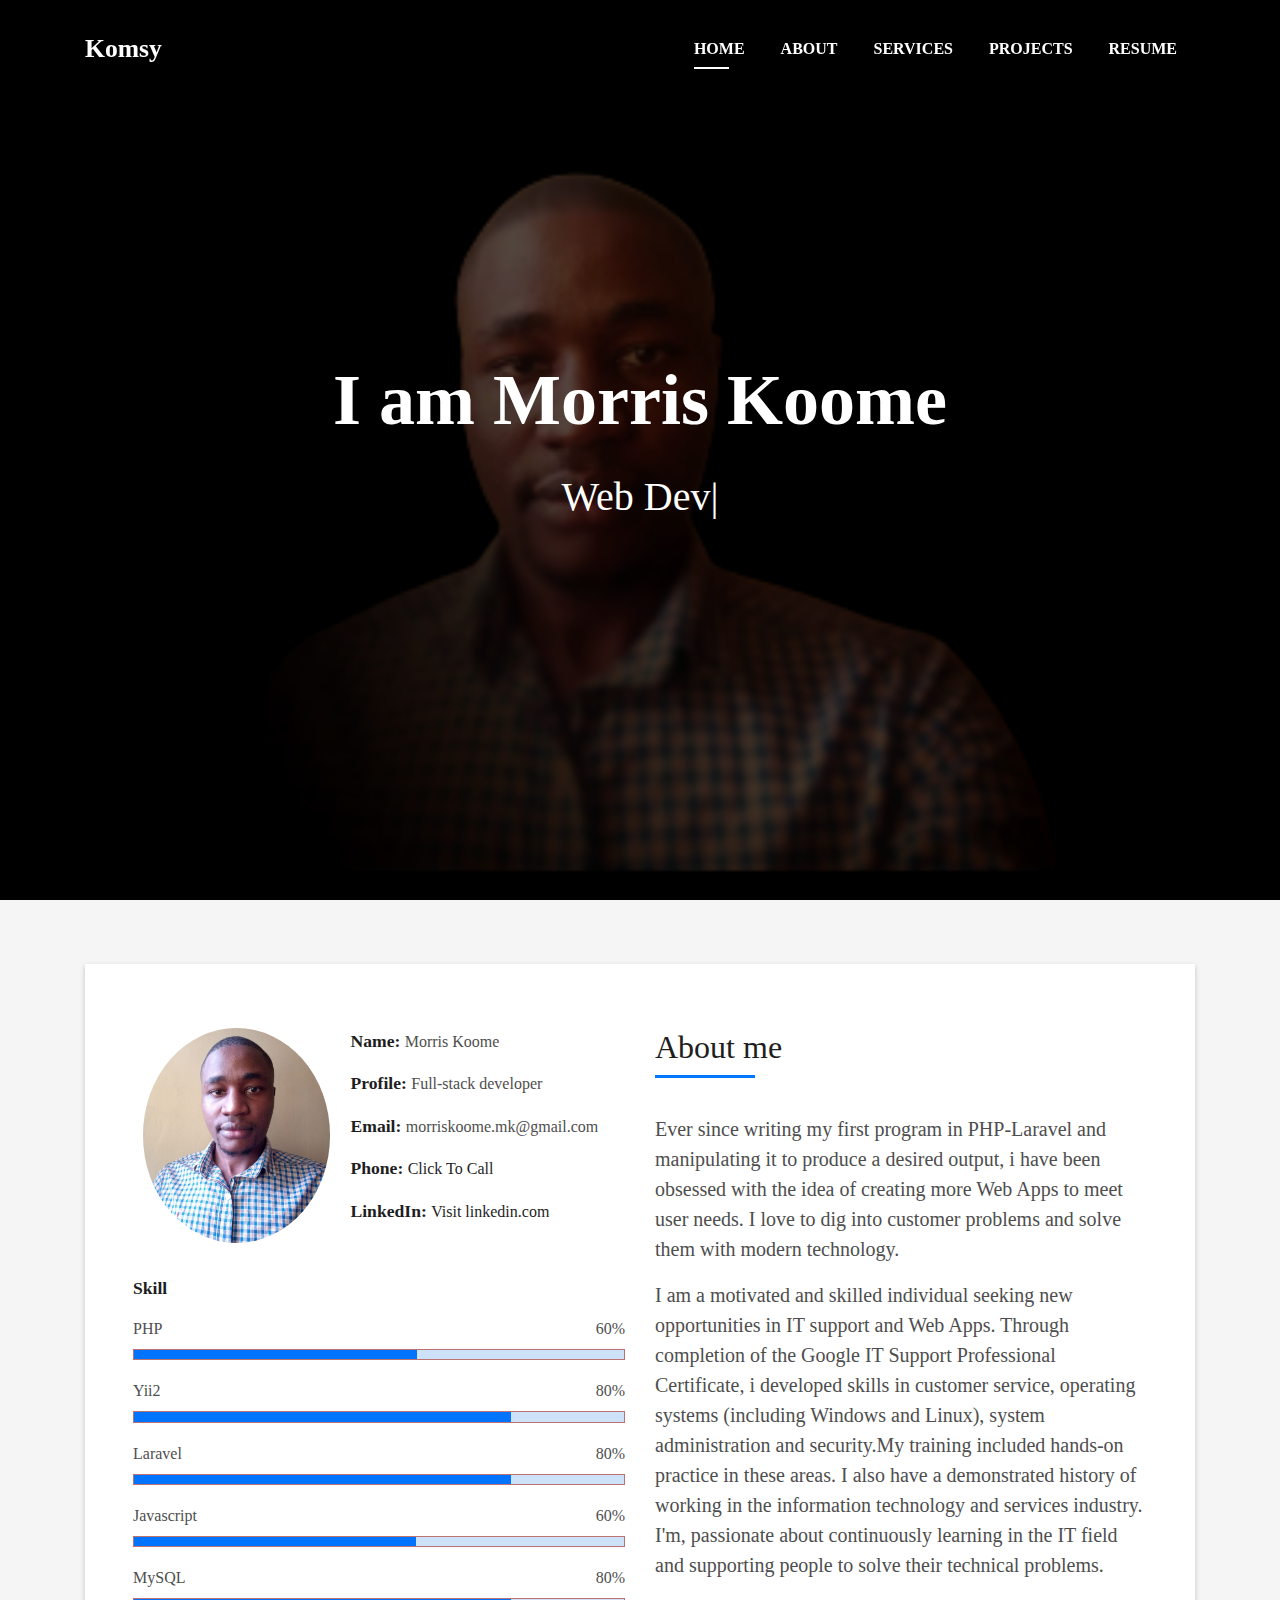
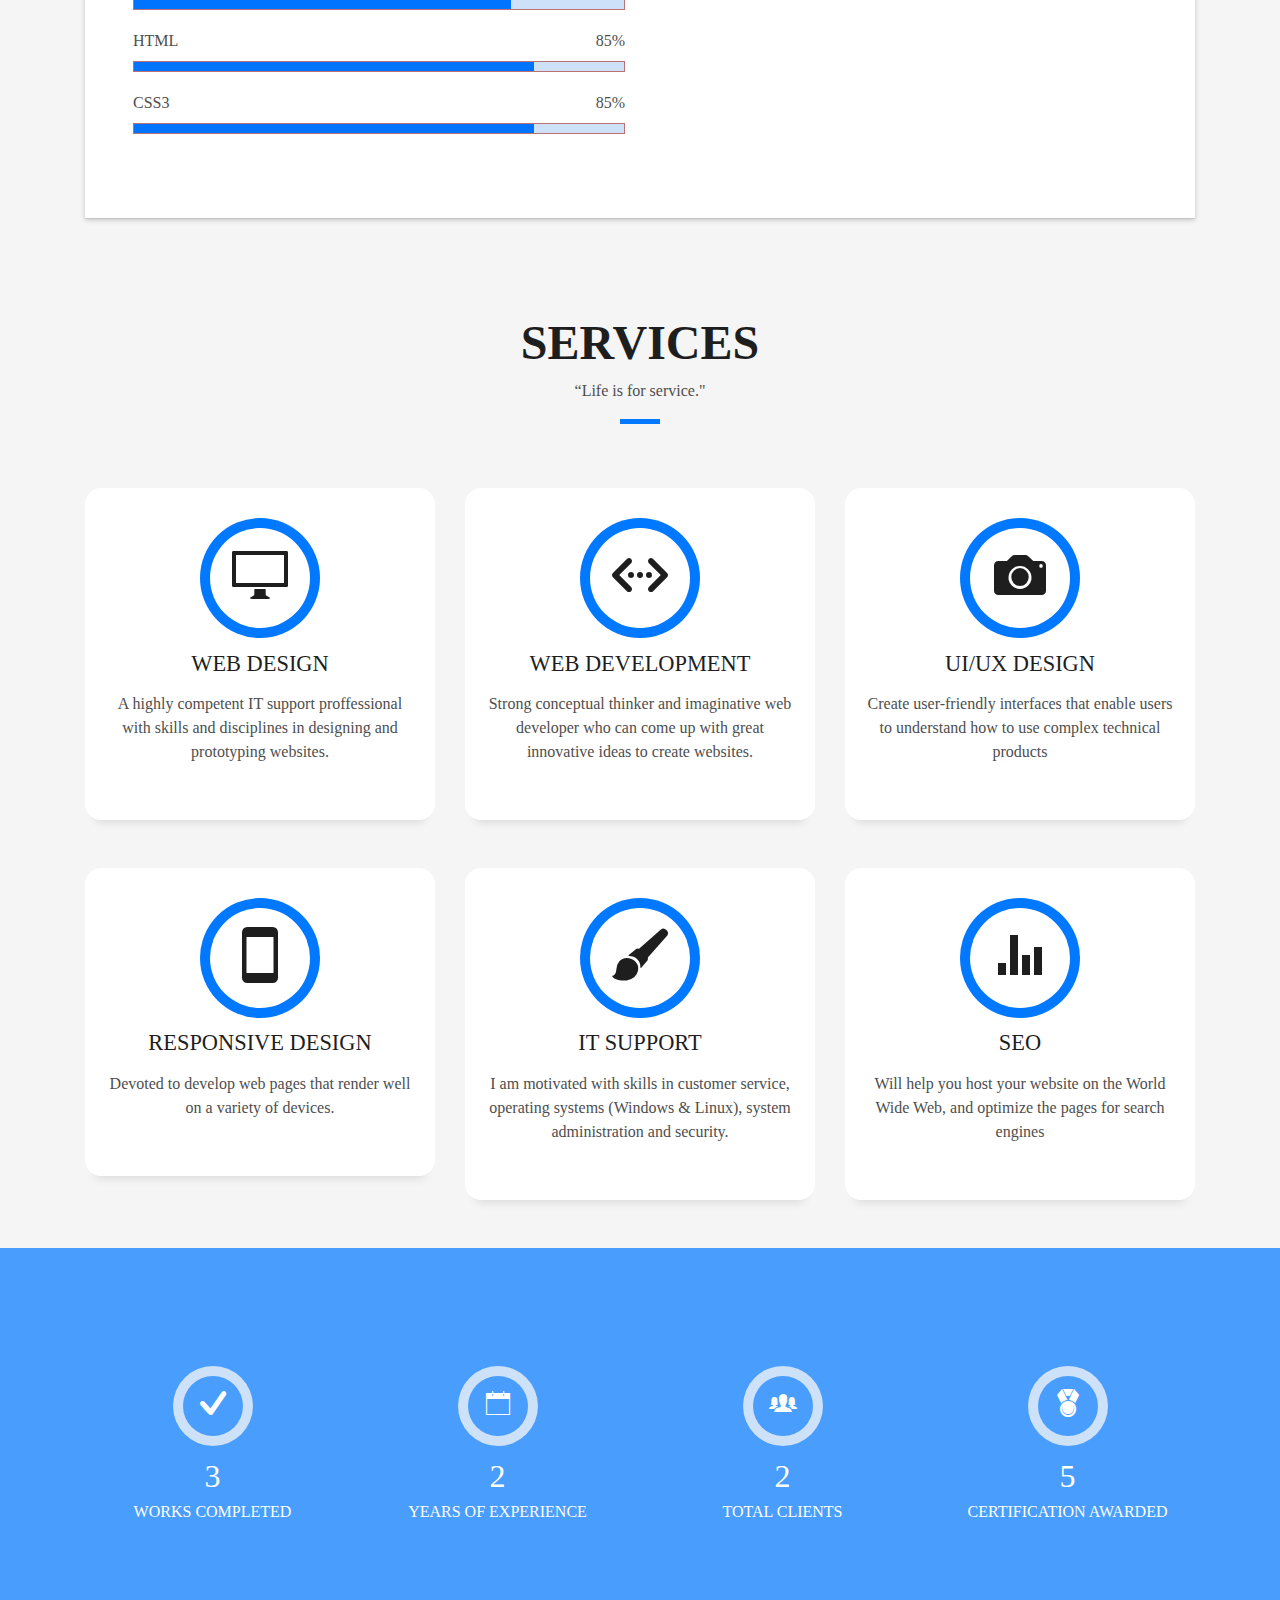
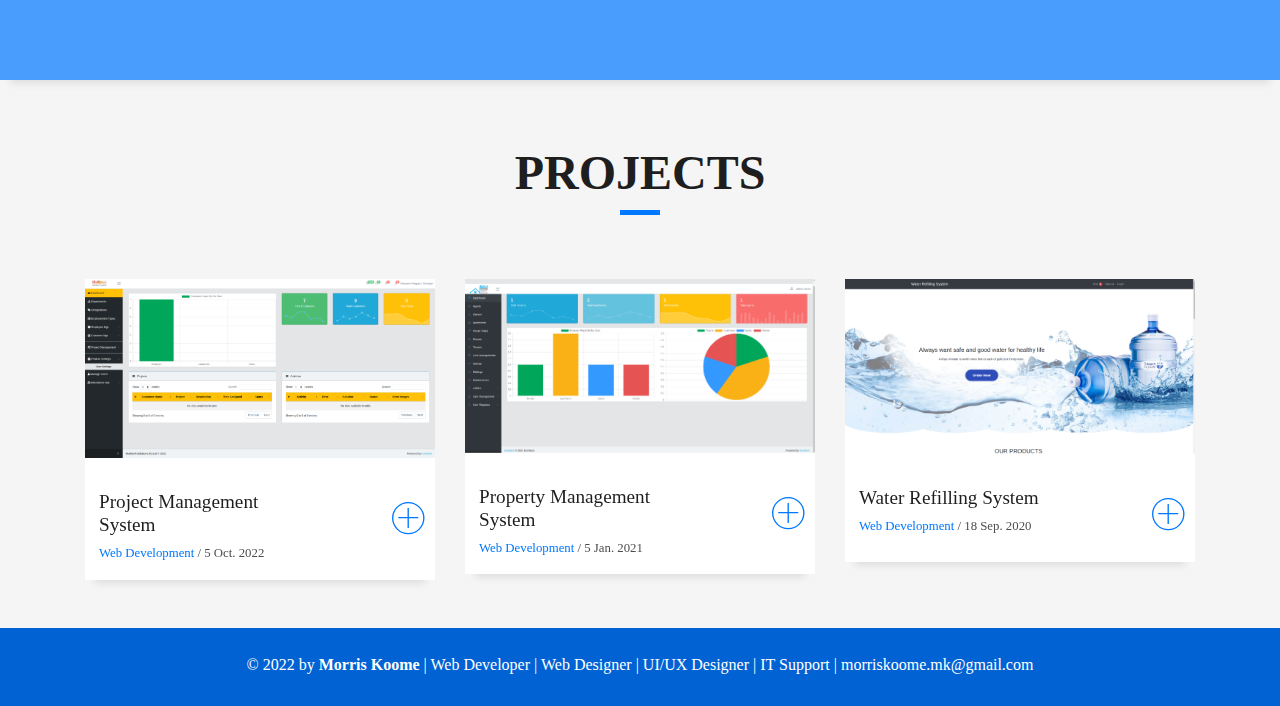
<file: index.html>
<!DOCTYPE html>
<html lang="en">

<head>
  <meta charset="utf-8">
  <meta content="width=device-width, initial-scale=1.0" name="viewport">

  <title>UI/UX Designer | Web Developer | Morris Koome</title>
  <meta content="" name="descriptison">
  <meta content="" name="keywords">

  <!-- Favicons -->
  <link href="assets/img/favicon.ico" rel="icon">
  <link href="assets/img/apple-touch-icon.png" rel="apple-touch-icon">

  <!-- Vendor CSS Files -->
  <link href="assets/vendor/bootstrap/css/bootstrap.min.css" rel="stylesheet">
  <link href="assets/vendor/font-awesome/css/font-awesome.min.css" rel="stylesheet">
  <link href="assets/vendor/ionicons/css/ionicons.min.css" rel="stylesheet">
  <link href="assets/vendor/owl.carousel/assets/owl.carousel.min.css" rel="stylesheet">
  <link href="assets/vendor/venobox/venobox.css" rel="stylesheet">

  <!-- Template Main CSS File -->
  <link href="assets/css/style.css" rel="stylesheet">

  <!-- CSS File -->
  <link rel="stylesheet" href="assets/css/progressbar.css">
</head>

<body id="page-top">

  <!-- ======= Header/ Navbar ======= -->
  <nav class="navbar navbar-b navbar-trans navbar-expand-md fixed-top" id="mainNav">
    <div class="container">
      <a class="navbar-brand js-scroll" href="#page-top">Komsy</a>
      <button class="navbar-toggler collapsed" type="button" data-toggle="collapse" data-target="#navbarDefault" aria-controls="navbarDefault" aria-expanded="false" aria-label="Toggle navigation">
        <span></span>
        <span></span>
        <span></span>
      </button>
      <div class="navbar-collapse collapse justify-content-end" id="navbarDefault">
        <ul class="navbar-nav">
          <li class="nav-item">
            <a class="nav-link js-scroll active" href="index.html">Home</a>
          </li>
          <li class="nav-item">
            <a class="nav-link js-scroll" href="#about">About</a>
          </li>
          <li class="nav-item">
            <a class="nav-link js-scroll" href="#service">Services</a>
          </li>
          <li class="nav-item">
            <a class="nav-link js-scroll" href="#work">Projects</a>
          </li>
          <li class="nav-item">
            <a class="nav-link js-scroll" href="https://drive.google.com/file/d/1x2bUW5J6J-TeMyaKTQiXhGa-k4EqHmwc/view?usp=sharing"  target="_blank" rel="noopener noreferrer">Resume</a>
          </li>
        </ul>
      </div>
    </div>
  </nav>

<main id="main">

  <!-- ======= Intro Section ======= -->
  <div id="home" class="intro route bg-image" style="background-image: url(assets/img/test.png)">
    <div class="overlay-itro"></div>
    <div class="intro-content display-table">
      <div class="table-cell">
        <div class="container">
          <!--<p class="display-6 color-d">Hello, world!</p>-->
          <h1 class="intro-title mb-4">I am Morris Koome</h1>
          <p class="intro-subtitle"><span class="text-slider-items">Web Developer,Web Designer, UI/UX Designer,IT Support</span><strong class="text-slider"></strong></p>
          <!-- <p class="pt-3"><a class="btn btn-primary btn js-scroll px-4" href="#about" role="button">Learn More</a></p> -->
        </div>
      </div>
    </div>
  </div><!-- End Intro Section -->


    <!-- ======= About Section ======= -->
    <section id="about" class="about-mf sect-pt4 route">
      <div class="container">
        <div class="row">
          <div class="col-sm-12">
            <div class="box-shadow-full">
              <div class="row">
                <div class="col-md-6">
                  <div class="row">
                    <div class="col-sm-6 col-md-5">
                      <div class="about-img">
                        <img src="assets/img/mine.png" class="img-fluid rounded rounded-circle b-shadow-a" alt="profile image">
                      </div>
                    </div>
                    <div class="col-sm-6 col-md-7">
                      <div class="about-info">
                        <p><span class="title-s">Name: </span> <span>Morris Koome</span></p>
                        <p><span class="title-s">Profile: </span> <span>Full-stack developer</span></p>
                        <p><span class="title-s">Email: </span> <span>morriskoome.mk@gmail.com</span></p>
                        <p><span class="title-s">Phone: </span> <span> <a href="tel: +254704081087">Click To Call</a> </span></p>
                        <p><span class="title-s">LinkedIn: </span> <span> <a href="https://www.linkedin.com/in/morris-koome-609918138"  target="_blank" rel="noopener noreferrer">Visit linkedin.com</a> </span></p>
                      </div>
                    </div>
                  </div>
                  <div class="skill-mf">
                    <p class="title-s">Skill</p>
                      <!--Start Animated Progress Bar-->
                      <span>PHP</span><span class="pull-right">60%</span>
                      <div class="animated-progress progress progress-blue">
                        <span data-progress="60"></span>
                      </div>
                      <span>Yii2</span><span class="pull-right">80%</span>
                      <div class="animated-progress progress progress-blue">
                        <span data-progress="80"></span>
                      </div>
                      <span>Laravel</span> <span class="pull-right">80%</span>
                      <div class="animated-progress progress progress-blue">
                        <span data-progress="80"></span>
                      </div>
                      <span>Javascript</span> <span class="pull-right">60%</span>
                      <div class="animated-progress progress progress-blue">
                        <span data-progress="60"></span>
                      </div>
                      <span>MySQL</span><span class="pull-right">80%</span>
                      <div class="animated-progress progress progress-blue">
                        <span data-progress="80"></span>
                      </div>
                      <span>HTML</span><span class="pull-right">85%</span>
                      <div class="animated-progress progress progress-blue">
                        <span data-progress="85"></span>
                      </div>
                      <span>CSS3</span><span class="pull-right">85%</span>
                      <div class="animated-progress progress progress-blue">
                        <span data-progress="85"></span>
                      </div>
                      <!--End Animated Progress Bar-->
                  </div>
                </div>
                <div class="col-md-6">
                  <div class="about-me pt-4 pt-md-0">
                    <div class="title-box-2">
                      <h5 class="title-left">
                        About me
                      </h5>
                    </div>
                    <p class="lead">
                      Ever since writing my first program in PHP-Laravel and manipulating it to produce a desired output, 
                      i have been obsessed with the idea of creating more Web Apps to meet user needs. 
                      I love to dig into customer problems and solve them with modern technology.
                    </p>
                    <p class="lead">                      
                    I am a motivated and skilled individual seeking new opportunities in IT support and Web Apps. Through 
                    completion of the Google IT Support Professional Certificate, i developed skills in customer service, operating systems 
                    (including Windows and Linux), system administration and security.My training included hands-on practice in these areas. 
                    I also have a demonstrated history of working in the information technology and services industry. 
                    I'm, passionate about continuously learning in the IT field and supporting people to solve their technical problems.
                    </p>
                  </div>
                </div>
              </div>
            </div>
          </div>
        </div>
      </div>
    </section><!-- End About Section -->

    <!-- ======= Services Section ======= -->
    <section id="service" class="services-mf pt-5 route">
      <div class="container">
        <div class="row">
          <div class="col-sm-12">
            <div class="title-box text-center">
              <h3 class="title-a">
                Services
              </h3>
              <p class="subtitle-a">
                “Life is for service."
              </p>
              <div class="line-mf"></div>
            </div>
          </div>
        </div>
        <div class="row">
          <div class="col-md-4">
            <div class="service-box">
              <div class="service-ico">
                <span class="ico-circle"><i class="ion-monitor"></i></span>
              </div>
              <div class="service-content">
                <h2 class="s-title">Web Design</h2>
                <p class="s-description text-center">
                  A highly competent IT support proffessional with skills and disciplines in designing and prototyping websites.
                </p>
              </div>
            </div>
          </div>
          <div class="col-md-4">
            <div class="service-box">
              <div class="service-ico">
                <span class="ico-circle"><i class="ion-code-working"></i></span>
              </div>
              <div class="service-content">
                <h2 class="s-title">Web Development</h2>
                <p class="s-description text-center">
                  Strong conceptual thinker and imaginative web developer who can come up with great innovative ideas to create websites.
                </p>
              </div>
            </div>
          </div>
          <div class="col-md-4">
            <div class="service-box">
              <div class="service-ico">
                <span class="ico-circle"><i class="ion-camera"></i></span>
              </div>
              <div class="service-content">
                <h2 class="s-title">UI/UX Design</h2>
                <p class="s-description text-center">
                  Create user-friendly interfaces that enable users to understand how to use complex technical products
                </p>
              </div>
            </div>
          </div>
          <div class="col-md-4">
            <div class="service-box">
              <div class="service-ico">
                <span class="ico-circle"><i class="ion-android-phone-portrait"></i></span>
              </div>
              <div class="service-content">
                <h2 class="s-title">Responsive Design</h2>
                <p class="s-description text-center">
                  Devoted to develop web pages that render well on a variety of devices.
                </p>
              </div>
            </div>
          </div>
          <div class="col-md-4">
            <div class="service-box">
              <div class="service-ico">
                <span class="ico-circle"><i class="ion-paintbrush"></i></span>
              </div>
              <div class="service-content">
                <h2 class="s-title">IT Support</h2>
                <p class="s-description text-center">
                  I am motivated with skills in customer service, operating systems (Windows & Linux), system administration and security.
                </p>
              </div>
            </div>
          </div>
          <div class="col-md-4">
            <div class="service-box">
              <div class="service-ico">
                <span class="ico-circle"><i class="ion-stats-bars"></i></span>
              </div>
              <div class="service-content">
                <h2 class="s-title">SEO </h2>
                <p class="s-description text-center">
                 Will help you host your website on the World Wide Web, and optimize the pages for search engines
                </p>
              </div>
            </div>
          </div>
        </div>
      </div>
    </section><!-- End Services Section -->

    <!-- ======= Counter Section ======= -->
    <div class="section-counter paralax-mf bg-image" style="background-image: url(assets/img/counters-bg.jpg)">
      <div class="overlay-mf"></div>
      <div class="container">
        <div class="row">
          <div class="col-sm-3 col-lg-3">
            <div class="counter-box counter-box pt-4 pt-md-0">
              <div class="counter-ico">
                <span class="ico-circle"><i class="ion-checkmark-round"></i></span>
              </div>
              <div class="counter-num">
                <p class="counter">3</p>
                <span class="counter-text">WORKS COMPLETED</span>
              </div>
            </div>
          </div>
          <div class="col-sm-3 col-lg-3">
            <div class="counter-box pt-4 pt-md-0">
              <div class="counter-ico">
                <span class="ico-circle"><i class="ion-ios-calendar-outline"></i></span>
              </div>
              <div class="counter-num">
                <p class="counter">2</p>
                <span class="counter-text">YEARS OF EXPERIENCE</span>
              </div>
            </div>
          </div>
          <div class="col-sm-3 col-lg-3">
            <div class="counter-box pt-4 pt-md-0">
              <div class="counter-ico">
                <span class="ico-circle"><i class="ion-ios-people"></i></span>
              </div>
              <div class="counter-num">
                <p class="counter">2</p>
                <span class="counter-text">TOTAL CLIENTS</span>
              </div>
            </div>
          </div>
          <div class="col-sm-3 col-lg-3">
            <div class="counter-box pt-4 pt-md-0">
              <div class="counter-ico">
                <span class="ico-circle"><i class="ion-ribbon-a"></i></span>
              </div>
              <div class="counter-num">
                <p class="counter">5</p>
                <span class="counter-text">CERTIFICATION AWARDED</span>
              </div>
            </div>
          </div>
        </div>
      </div>
    </div><!-- End Counter Section -->

    <!-- ======= Portfolio Section ======= -->
    <section id="work" class="portfolio-mf sect-pt4 route">
      <div class="container">
        <div class="row">
          <div class="col-sm-12">
            <div class="title-box text-center">
              <h3 class="title-a">
                PROJECTS
              </h3>
              <!-- <p class="subtitle-a">
                Lorem ipsum, dolor sit amet consectetur adipisicing elit.
              </p> -->
              <div class="line-mf"></div>
            </div>
          </div>
        </div>
        <div class="row">
          <div class="col-md-4">
            <div class="work-box">
              <a href="assets/img/multitech.png" data-gall="portfolioGallery" class="venobox">
                <div class="work-img">
                  <img src="assets/img/multitech.png" alt="" class="img-fluid">
                </div>
              </a>
              <div class="work-content">
                <div class="row">
                  <div class="col-sm-8">
                    <h2 class="w-title">Project Management System</h2>
                    <div class="w-more">
                      <span class="w-ctegory">Web Development</span> / <span class="w-date">5 Oct. 2022</span>
                    </div>
                  </div>
                  <div class="col-sm-4">
                    <div class="w-like">
                      <a href="https://multiapp.co.ke/RMS/"  target="_blank" rel="noopener noreferrer"> <span class="ion-ios-plus-outline"></span></a>
                    </div>
                  </div>
                </div>
              </div>
            </div>
          </div>
          <div class="col-md-4">
            <div class="work-box">
              <a href="assets/img/adalia.png" data-gall="portfolioGallery" class="venobox">
                <div class="work-img">
                  <img src="assets/img/adalia.png" alt="" class="img-fluid">
                </div>
              </a>
              <div class="work-content">
                <div class="row">
                  <div class="col-sm-8">
                    <h2 class="w-title">Property Management System</h2>
                    <div class="w-more">
                      <span class="w-ctegory">Web Development</span> / <span class="w-date">5 Jan. 2021</span>
                    </div>
                  </div>
                  <div class="col-sm-4">
                    <div class="w-like">
                      <a href="https://adalia.co.ke/PMS/"  target="_blank" rel="noopener noreferrer"> <span class="ion-ios-plus-outline"></span></a>
                    </div>
                  </div>
                </div>
              </div>
            </div>
          </div>
          <div class="col-md-4">
            <div class="work-box">
              <a href="assets/img/wrs.png" data-gall="portfolioGallery" class="venobox">
                <div class="work-img">
                  <img src="assets/img/wrs.png" alt="" class="img-fluid">
                </div>
              </a>
              <div class="work-content">
                <div class="row">
                  <div class="col-sm-8">
                    <h2 class="w-title">Water Refilling System</h2>
                    <div class="w-more">
                      <span class="w-ctegory">Web Development</span> / <span class="w-date">18 Sep. 2020</span>
                    </div>
                  </div>
                  <div class="col-sm-4">
                    <div class="w-like">
                      <a href="https://megami.co.ke/WRS"  target="_blank" rel="noopener noreferrer"> <span class="ion-ios-plus-outline"></span></a>
                    </div>
                  </div>
                </div>
              </div>
            </div>
          </div> 

        </div>
      </div>
    </section><!-- End Portfolio Section -->

    <!-- ======= Testimonials Section ======= 
    <div class="testimonials paralax-mf bg-image" style="background-image: url(assets/img/overlay-bg.jpg)">
      <div class="overlay-mf"></div>
      <div class="container">
        <div class="row">
          <div class="col-md-12">
            <div id="testimonial-mf" class="owl-carousel owl-theme">
              <div class="testimonial-box">
                <div class="author-test">
                  <img src="assets/img/testimonial-2.jpg" alt="" class="rounded-circle b-shadow-a">
                  <span class="author">Sammy Mwenda</span>
                </div>
                <div class="content-test">
                  <p class="description lead">
                    Curabitur arcu erat, accumsan id imperdiet et, porttitor at sem. Lorem ipsum dolor sit amet,
                    consectetur adipiscing elit.
                  </p>
                  <span class="comit"><i class="fa fa-quote-right"></i></span>
                </div>
              </div>
              <!-- <div class="testimonial-box">
                <div class="author-test">
                  <img src="assets/img/testimonial-4.jpg" alt="" class="rounded-circle b-shadow-a">
                  <span class="author">Marta Socrate</span>
                </div>
                <div class="content-test">
                  <p class="description lead">
                    Curabitur arcu erat, accumsan id imperdiet et, porttitor at sem. Lorem ipsum dolor sit amet,
                    consectetur adipiscing elit.
                  </p>
                  <span class="comit"><i class="fa fa-quote-right"></i></span>
                </div>
              </div> 
            </div>
          </div>
        </div>
      </div>
  </div> End Testimonials Section -->

    <!-- ======= Blog Section ======= -->
    <!-- End Blog Section -->

    <!-- ======= Contact Section ======= -->
    <!-- End Contact Section -->

  </main><!-- End #main -->

  <!-- ======= Footer ======= -->
  <footer>
    <div class="container">
      <div class="row">
        <div class="col-sm-12">
          <div class="copyright-box">
            <p class="copyright">&copy; 2022 by <strong>Morris Koome</strong> | Web Developer | Web Designer | UI/UX Designer | IT Support | morriskoome.mk@gmail.com </p>
            <!--<div class="credits">
              
              All the links in the footer should remain intact.
              You can delete the links only if you purchased the pro version.
              Licensing information: https://bootstrapmade.com/license/
              Purchase the pro version with working PHP/AJAX contact form: https://bootstrapmade.com/buy/?theme=DevFolio
            
              Designed by <a href="https://bootstrapmade.com/">BootstrapMade</a>
            </div>-->
          </div>
        </div>
      </div>
    </div>
  </footer><!-- End  Footer -->

  <a href="#" class="back-to-top"><i class="fa fa-chevron-up"></i></a>
  <div id="preloader"></div>

  <!-- Vendor JS Files -->
  <script src="assets/vendor/jquery/jquery.min.js"></script>
  <script src="assets/vendor/bootstrap/js/bootstrap.bundle.min.js"></script>
  <script src="assets/vendor/jquery.easing/jquery.easing.min.js"></script>
  <script src="assets/vendor/php-email-form/validate.js"></script>
  <script src="assets/vendor/waypoints/jquery.waypoints.min.js"></script>
  <script src="assets/vendor/counterup/jquery.counterup.min.js"></script>
  <script src="assets/vendor/owl.carousel/owl.carousel.min.js"></script>
  <script src="assets/vendor/typed.js/typed.min.js"></script>
  <script src="assets/vendor/venobox/venobox.min.js"></script>

  <!-- Template Main JS File -->
  <script src="assets/js/main.js"></script>

    <!-- JS File -->
    <script type="text/javascript" src="assets/js/script.js"></script>

</body>

</html>
</file>
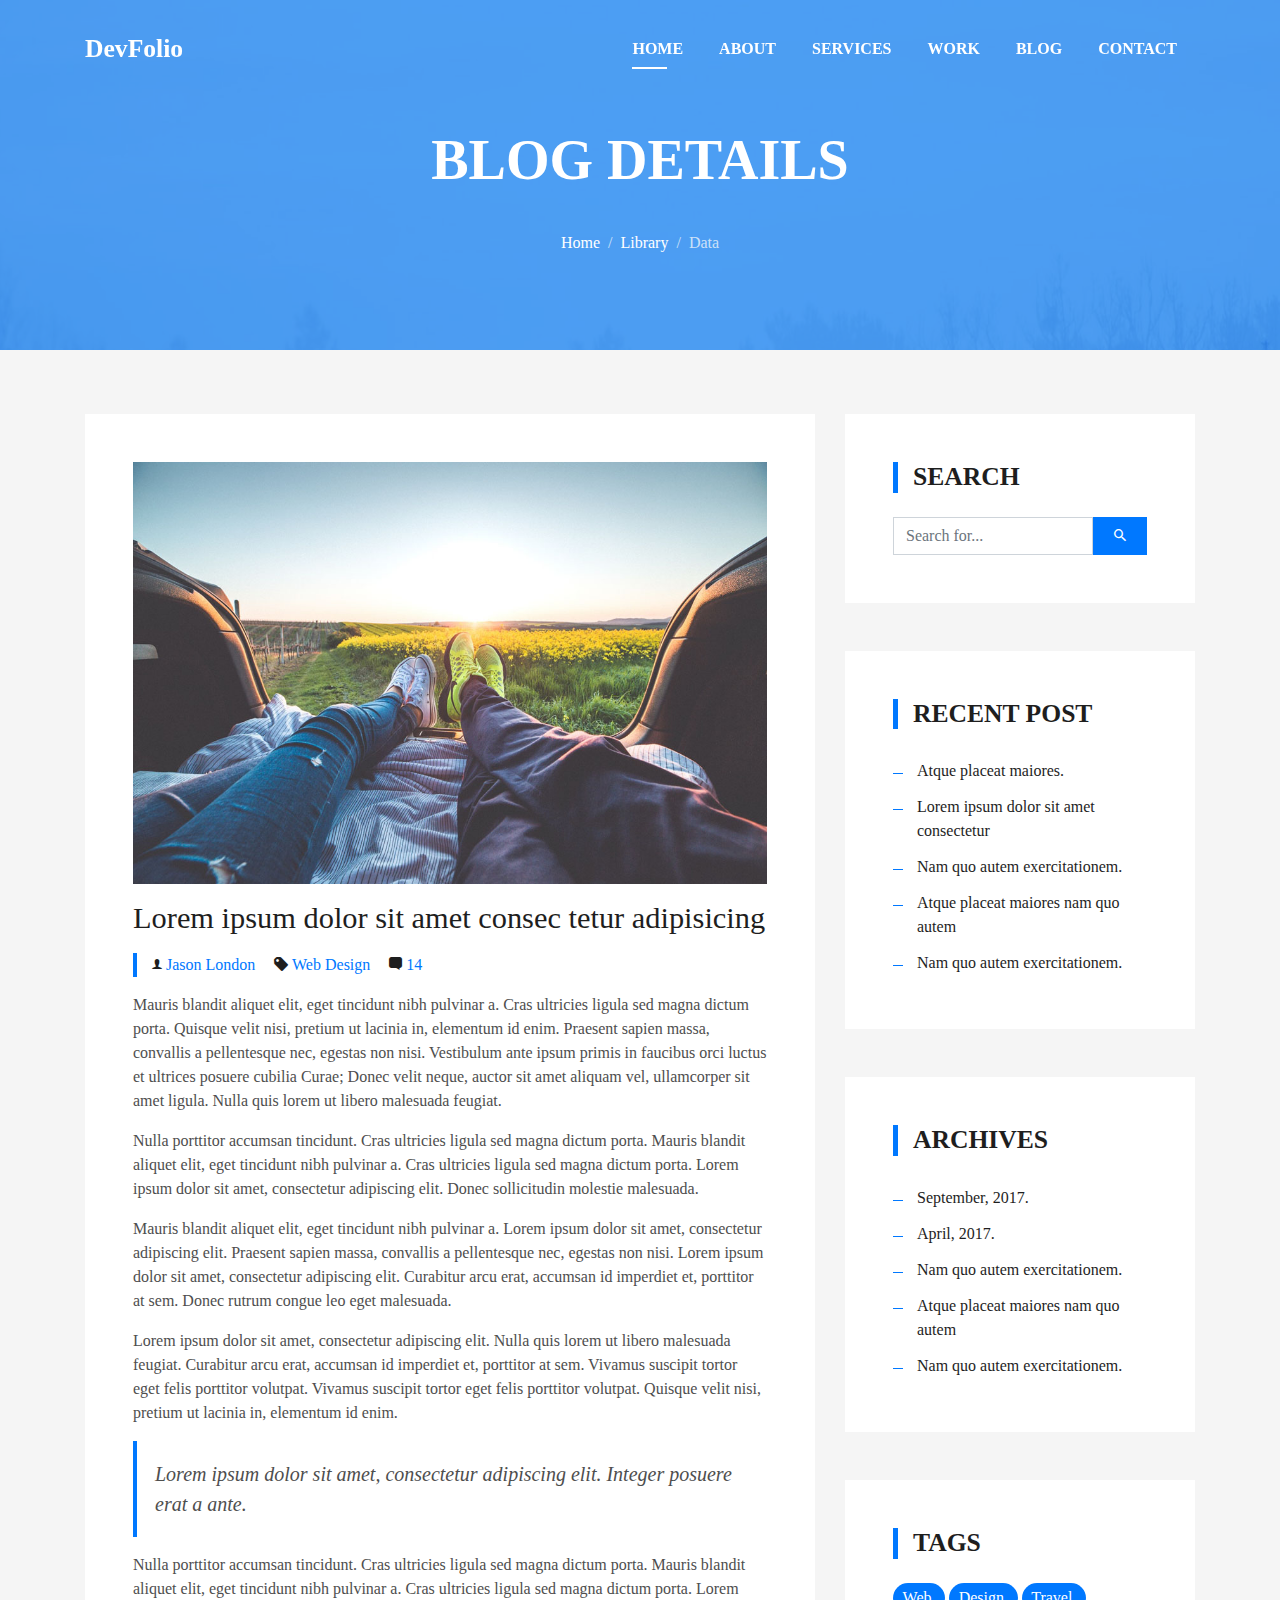
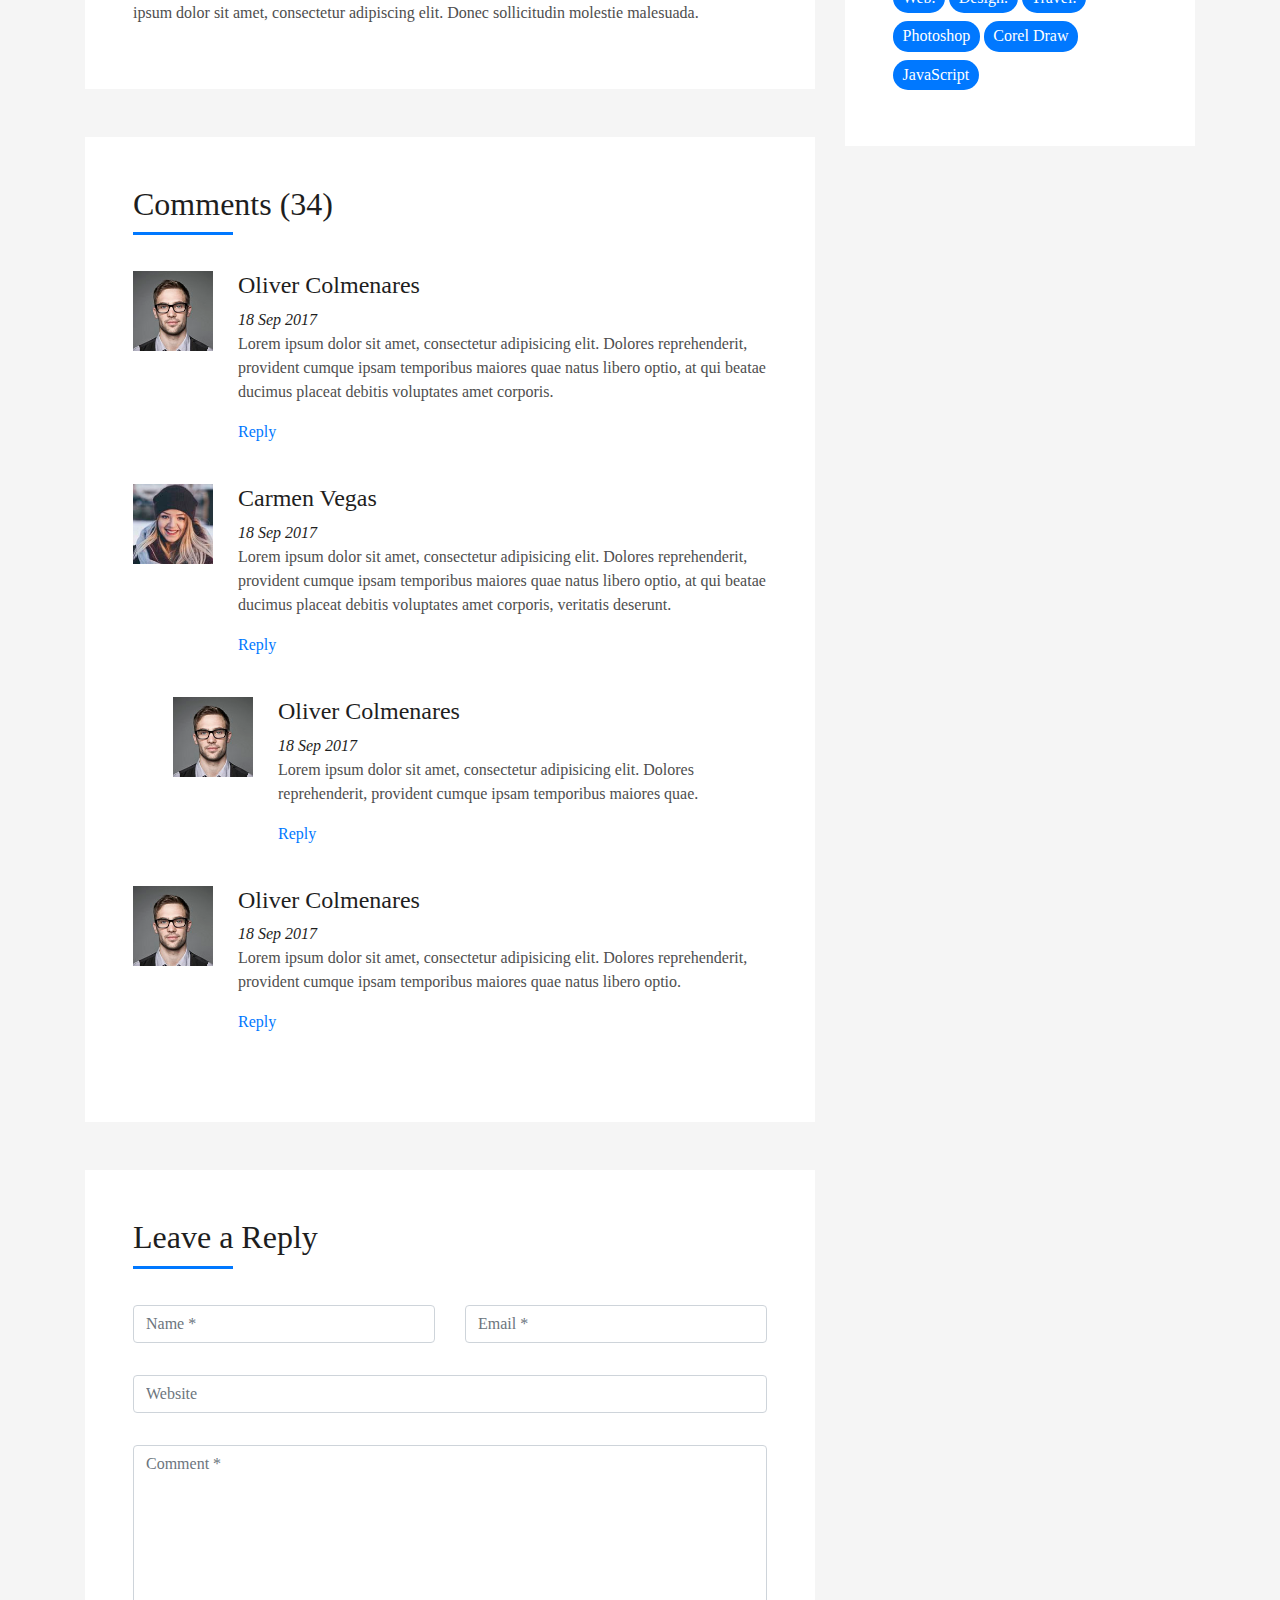
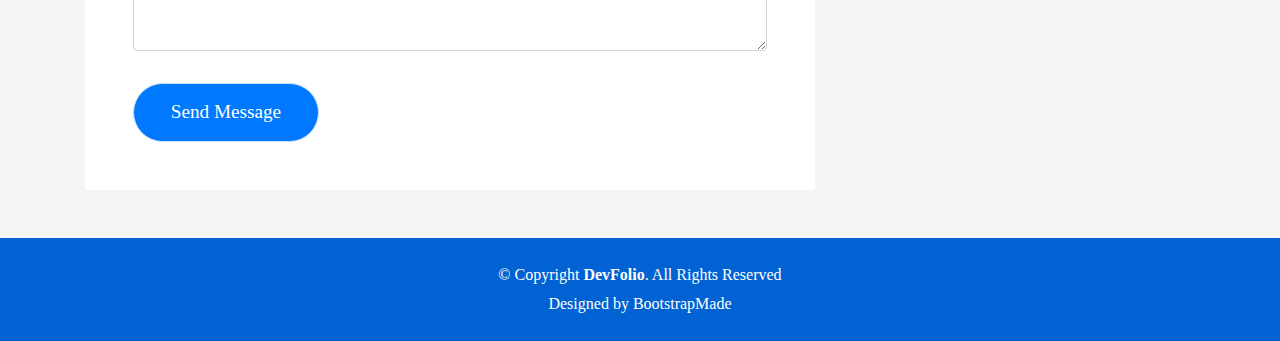
<file: blog-single.html>
<!DOCTYPE html>
<html lang="en">

<head>
  <meta charset="utf-8">
  <meta content="width=device-width, initial-scale=1.0" name="viewport">

  <title>DevFolio Bootstrap Portfolio Template - Blog Single</title>
  <meta content="" name="descriptison">
  <meta content="" name="keywords">

  <!-- Favicons -->
  <link href="assets/img/favicon.png" rel="icon">
  <link href="assets/img/apple-touch-icon.png" rel="apple-touch-icon">

  <!-- Vendor CSS Files -->
  <link href="assets/vendor/bootstrap/css/bootstrap.min.css" rel="stylesheet">
  <link href="assets/vendor/font-awesome/css/font-awesome.min.css" rel="stylesheet">
  <link href="assets/vendor/ionicons/css/ionicons.min.css" rel="stylesheet">
  <link href="assets/vendor/owl.carousel/assets/owl.carousel.min.css" rel="stylesheet">
  <link href="assets/vendor/venobox/venobox.css" rel="stylesheet">

  <!-- Template Main CSS File -->
  <link href="assets/css/style.css" rel="stylesheet">

  <!-- =======================================================
  * Template Name: DevFolio - v2.3.0
  * Template URL: https://bootstrapmade.com/devfolio-bootstrap-portfolio-html-template/
  * Author: BootstrapMade.com
  * License: https://bootstrapmade.com/license/
  ======================================================== -->
</head>

<body id="page-top">

  <!-- ======= Header/ Navbar ======= -->
  <nav class="navbar navbar-b navbar-trans navbar-expand-md fixed-top" id="mainNav">
    <div class="container">
      <a class="navbar-brand js-scroll" href="#page-top">DevFolio</a>
      <button class="navbar-toggler collapsed" type="button" data-toggle="collapse" data-target="#navbarDefault" aria-controls="navbarDefault" aria-expanded="false" aria-label="Toggle navigation">
        <span></span>
        <span></span>
        <span></span>
      </button>
      <div class="navbar-collapse collapse justify-content-end" id="navbarDefault">
        <ul class="navbar-nav">
          <li class="nav-item">
            <a class="nav-link js-scroll active" href="index.html">Home</a>
          </li>
          <li class="nav-item">
            <a class="nav-link js-scroll" href="#about">About</a>
          </li>
          <li class="nav-item">
            <a class="nav-link js-scroll" href="#service">Services</a>
          </li>
          <li class="nav-item">
            <a class="nav-link js-scroll" href="#work">Work</a>
          </li>
          <li class="nav-item">
            <a class="nav-link js-scroll" href="#blog">Blog</a>
          </li>
          <li class="nav-item">
            <a class="nav-link js-scroll" href="#contact">Contact</a>
          </li>
        </ul>
      </div>
    </div>
  </nav>

  <div class="intro intro-single route bg-image" style="background-image: url(assets/img/overlay-bg.jpg)">
    <div class="overlay-mf"></div>
    <div class="intro-content display-table">
      <div class="table-cell">
        <div class="container">
          <h2 class="intro-title mb-4">Blog Details</h2>
          <ol class="breadcrumb d-flex justify-content-center">
            <li class="breadcrumb-item">
              <a href="#">Home</a>
            </li>
            <li class="breadcrumb-item">
              <a href="#">Library</a>
            </li>
            <li class="breadcrumb-item active">Data</li>
          </ol>
        </div>
      </div>
    </div>
  </div>

  <main id="main">

    <!-- ======= Blog Single Section ======= -->
    <section class="blog-wrapper sect-pt4" id="blog">
      <div class="container">
        <div class="row">
          <div class="col-md-8">
            <div class="post-box">
              <div class="post-thumb">
                <img src="assets/img/post-1.jpg" class="img-fluid" alt="">
              </div>
              <div class="post-meta">
                <h1 class="article-title">Lorem ipsum dolor sit amet consec tetur adipisicing</h1>
                <ul>
                  <li>
                    <span class="ion-ios-person"></span>
                    <a href="#">Jason London</a>
                  </li>
                  <li>
                    <span class="ion-pricetag"></span>
                    <a href="#">Web Design</a>
                  </li>
                  <li>
                    <span class="ion-chatbox"></span>
                    <a href="#">14</a>
                  </li>
                </ul>
              </div>
              <div class="article-content">
                <p>
                  Mauris blandit aliquet elit, eget tincidunt nibh pulvinar a. Cras ultricies ligula sed magna dictum
                  porta. Quisque velit
                  nisi, pretium ut lacinia in, elementum id enim. Praesent sapien massa, convallis a pellentesque
                  nec, egestas non nisi. Vestibulum ante ipsum primis in faucibus orci luctus et ultrices posuere
                  cubilia Curae; Donec velit neque, auctor sit amet aliquam vel, ullamcorper sit amet ligula.
                  Nulla quis lorem ut libero malesuada feugiat.
                </p>
                <p>
                  Nulla porttitor accumsan tincidunt. Cras ultricies ligula sed magna dictum porta. Mauris blandit
                  aliquet elit, eget tincidunt
                  nibh pulvinar a. Cras ultricies ligula sed magna dictum porta. Lorem ipsum dolor sit amet,
                  consectetur adipiscing elit. Donec sollicitudin molestie malesuada.
                </p>
                <p>
                  Mauris blandit aliquet elit, eget tincidunt nibh pulvinar a. Lorem ipsum dolor sit amet, consectetur
                  adipiscing elit. Praesent
                  sapien massa, convallis a pellentesque nec, egestas non nisi. Lorem ipsum dolor sit amet,
                  consectetur adipiscing elit. Curabitur arcu erat, accumsan id imperdiet et, porttitor at
                  sem. Donec rutrum congue leo eget malesuada.
                </p>
                <p>
                  Lorem ipsum dolor sit amet, consectetur adipiscing elit. Nulla quis lorem ut libero malesuada feugiat.
                  Curabitur arcu erat,
                  accumsan id imperdiet et, porttitor at sem. Vivamus suscipit tortor eget felis porttitor
                  volutpat. Vivamus suscipit tortor eget felis porttitor volutpat. Quisque velit nisi, pretium
                  ut lacinia in, elementum id enim.
                </p>
                <blockquote class="blockquote">
                  <p class="mb-0">Lorem ipsum dolor sit amet, consectetur adipiscing elit. Integer posuere erat a ante.</p>
                </blockquote>
                <p>
                  Nulla porttitor accumsan tincidunt. Cras ultricies ligula sed magna dictum porta. Mauris blandit
                  aliquet elit, eget tincidunt
                  nibh pulvinar a. Cras ultricies ligula sed magna dictum porta. Lorem ipsum dolor sit amet,
                  consectetur adipiscing elit. Donec sollicitudin molestie malesuada.
                </p>
              </div>
            </div>
            <div class="box-comments">
              <div class="title-box-2">
                <h4 class="title-comments title-left">Comments (34)</h4>
              </div>
              <ul class="list-comments">
                <li>
                  <div class="comment-avatar">
                    <img src="assets/img/testimonial-2.jpg" alt="">
                  </div>
                  <div class="comment-details">
                    <h4 class="comment-author">Oliver Colmenares</h4>
                    <span>18 Sep 2017</span>
                    <p>
                      Lorem ipsum dolor sit amet, consectetur adipisicing elit. Dolores reprehenderit, provident cumque
                      ipsam temporibus maiores
                      quae natus libero optio, at qui beatae ducimus placeat debitis voluptates amet corporis.
                    </p>
                    <a href="3">Reply</a>
                  </div>
                </li>
                <li>
                  <div class="comment-avatar">
                    <img src="assets/img/testimonial-4.jpg" alt="">
                  </div>
                  <div class="comment-details">
                    <h4 class="comment-author">Carmen Vegas</h4>
                    <span>18 Sep 2017</span>
                    <p>
                      Lorem ipsum dolor sit amet, consectetur adipisicing elit. Dolores reprehenderit, provident cumque
                      ipsam temporibus maiores
                      quae natus libero optio, at qui beatae ducimus placeat debitis voluptates amet corporis,
                      veritatis deserunt.
                    </p>
                    <a href="3">Reply</a>
                  </div>
                </li>
                <li class="comment-children">
                  <div class="comment-avatar">
                    <img src="assets/img/testimonial-2.jpg" alt="">
                  </div>
                  <div class="comment-details">
                    <h4 class="comment-author">Oliver Colmenares</h4>
                    <span>18 Sep 2017</span>
                    <p>
                      Lorem ipsum dolor sit amet, consectetur adipisicing elit. Dolores reprehenderit, provident cumque
                      ipsam temporibus maiores
                      quae.
                    </p>
                    <a href="3">Reply</a>
                  </div>
                </li>
                <li>
                  <div class="comment-avatar">
                    <img src="assets/img/testimonial-2.jpg" alt="">
                  </div>
                  <div class="comment-details">
                    <h4 class="comment-author">Oliver Colmenares</h4>
                    <span>18 Sep 2017</span>
                    <p>
                      Lorem ipsum dolor sit amet, consectetur adipisicing elit. Dolores reprehenderit, provident cumque
                      ipsam temporibus maiores
                      quae natus libero optio.
                    </p>
                    <a href="3">Reply</a>
                  </div>
                </li>
              </ul>
            </div>
            <div class="form-comments">
              <div class="title-box-2">
                <h3 class="title-left">
                  Leave a Reply
                </h3>
              </div>
              <form class="form-mf">
                <div class="row">
                  <div class="col-md-6 mb-3">
                    <div class="form-group">
                      <input type="text" class="form-control input-mf" id="inputName" placeholder="Name *" required>
                    </div>
                  </div>
                  <div class="col-md-6 mb-3">
                    <div class="form-group">
                      <input type="email" class="form-control input-mf" id="inputEmail1" placeholder="Email *" required>
                    </div>
                  </div>
                  <div class="col-md-12 mb-3">
                    <div class="form-group">
                      <input type="url" class="form-control input-mf" id="inputUrl" placeholder="Website">
                    </div>
                  </div>
                  <div class="col-md-12 mb-3">
                    <div class="form-group">
                      <textarea id="textMessage" class="form-control input-mf" placeholder="Comment *" name="message" cols="45" rows="8" required></textarea>
                    </div>
                  </div>
                  <div class="col-md-12">
                    <button type="submit" class="button button-a button-big button-rouded">Send Message</button>
                  </div>
                </div>
              </form>
            </div>
          </div>
          <div class="col-md-4">
            <div class="widget-sidebar sidebar-search">
              <h5 class="sidebar-title">Search</h5>
              <div class="sidebar-content">
                <form>
                  <div class="input-group">
                    <input type="text" class="form-control" placeholder="Search for..." aria-label="Search for...">
                    <span class="input-group-btn">
                      <button class="btn btn-secondary btn-search" type="button">
                        <span class="ion-android-search"></span>
                      </button>
                    </span>
                  </div>
                </form>
              </div>
            </div>
            <div class="widget-sidebar">
              <h5 class="sidebar-title">Recent Post</h5>
              <div class="sidebar-content">
                <ul class="list-sidebar">
                  <li>
                    <a href="#">Atque placeat maiores.</a>
                  </li>
                  <li>
                    <a href="#">Lorem ipsum dolor sit amet consectetur</a>
                  </li>
                  <li>
                    <a href="#">Nam quo autem exercitationem.</a>
                  </li>
                  <li>
                    <a href="#">Atque placeat maiores nam quo autem</a>
                  </li>
                  <li>
                    <a href="#">Nam quo autem exercitationem.</a>
                  </li>
                </ul>
              </div>
            </div>
            <div class="widget-sidebar">
              <h5 class="sidebar-title">Archives</h5>
              <div class="sidebar-content">
                <ul class="list-sidebar">
                  <li>
                    <a href="#">September, 2017.</a>
                  </li>
                  <li>
                    <a href="#">April, 2017.</a>
                  </li>
                  <li>
                    <a href="#">Nam quo autem exercitationem.</a>
                  </li>
                  <li>
                    <a href="#">Atque placeat maiores nam quo autem</a>
                  </li>
                  <li>
                    <a href="#">Nam quo autem exercitationem.</a>
                  </li>
                </ul>
              </div>
            </div>
            <div class="widget-sidebar widget-tags">
              <h5 class="sidebar-title">Tags</h5>
              <div class="sidebar-content">
                <ul>
                  <li>
                    <a href="#">Web.</a>
                  </li>
                  <li>
                    <a href="#">Design.</a>
                  </li>
                  <li>
                    <a href="#">Travel.</a>
                  </li>
                  <li>
                    <a href="#">Photoshop</a>
                  </li>
                  <li>
                    <a href="#">Corel Draw</a>
                  </li>
                  <li>
                    <a href="#">JavaScript</a>
                  </li>
                </ul>
              </div>
            </div>
          </div>
        </div>
      </div>
    </section><!-- End Blog Single Section -->

  </main><!-- End #main -->

  <!-- ======= Footer ======= -->
  <footer>
    <div class="container">
      <div class="row">
        <div class="col-sm-12">
          <div class="copyright-box">
            <p class="copyright">&copy; Copyright <strong>DevFolio</strong>. All Rights Reserved</p>
            <div class="credits">
              <!--
              All the links in the footer should remain intact.
              You can delete the links only if you purchased the pro version.
              Licensing information: https://bootstrapmade.com/license/
              Purchase the pro version with working PHP/AJAX contact form: https://bootstrapmade.com/buy/?theme=DevFolio
            -->
              Designed by <a href="https://bootstrapmade.com/">BootstrapMade</a>
            </div>
          </div>
        </div>
      </div>
    </div>
  </footer><!-- End  Footer -->

  <a href="#" class="back-to-top"><i class="fa fa-chevron-up"></i></a>
  <div id="preloader"></div>

  <!-- Vendor JS Files -->
  <script src="assets/vendor/jquery/jquery.min.js"></script>
  <script src="assets/vendor/bootstrap/js/bootstrap.bundle.min.js"></script>
  <script src="assets/vendor/jquery.easing/jquery.easing.min.js"></script>
  <script src="assets/vendor/php-email-form/validate.js"></script>
  <script src="assets/vendor/waypoints/jquery.waypoints.min.js"></script>
  <script src="assets/vendor/counterup/jquery.counterup.min.js"></script>
  <script src="assets/vendor/owl.carousel/owl.carousel.min.js"></script>
  <script src="assets/vendor/typed.js/typed.min.js"></script>
  <script src="assets/vendor/venobox/venobox.min.js"></script>

  <!-- Template Main JS File -->
  <script src="assets/js/main.js"></script>

</body>

</html>
</file>
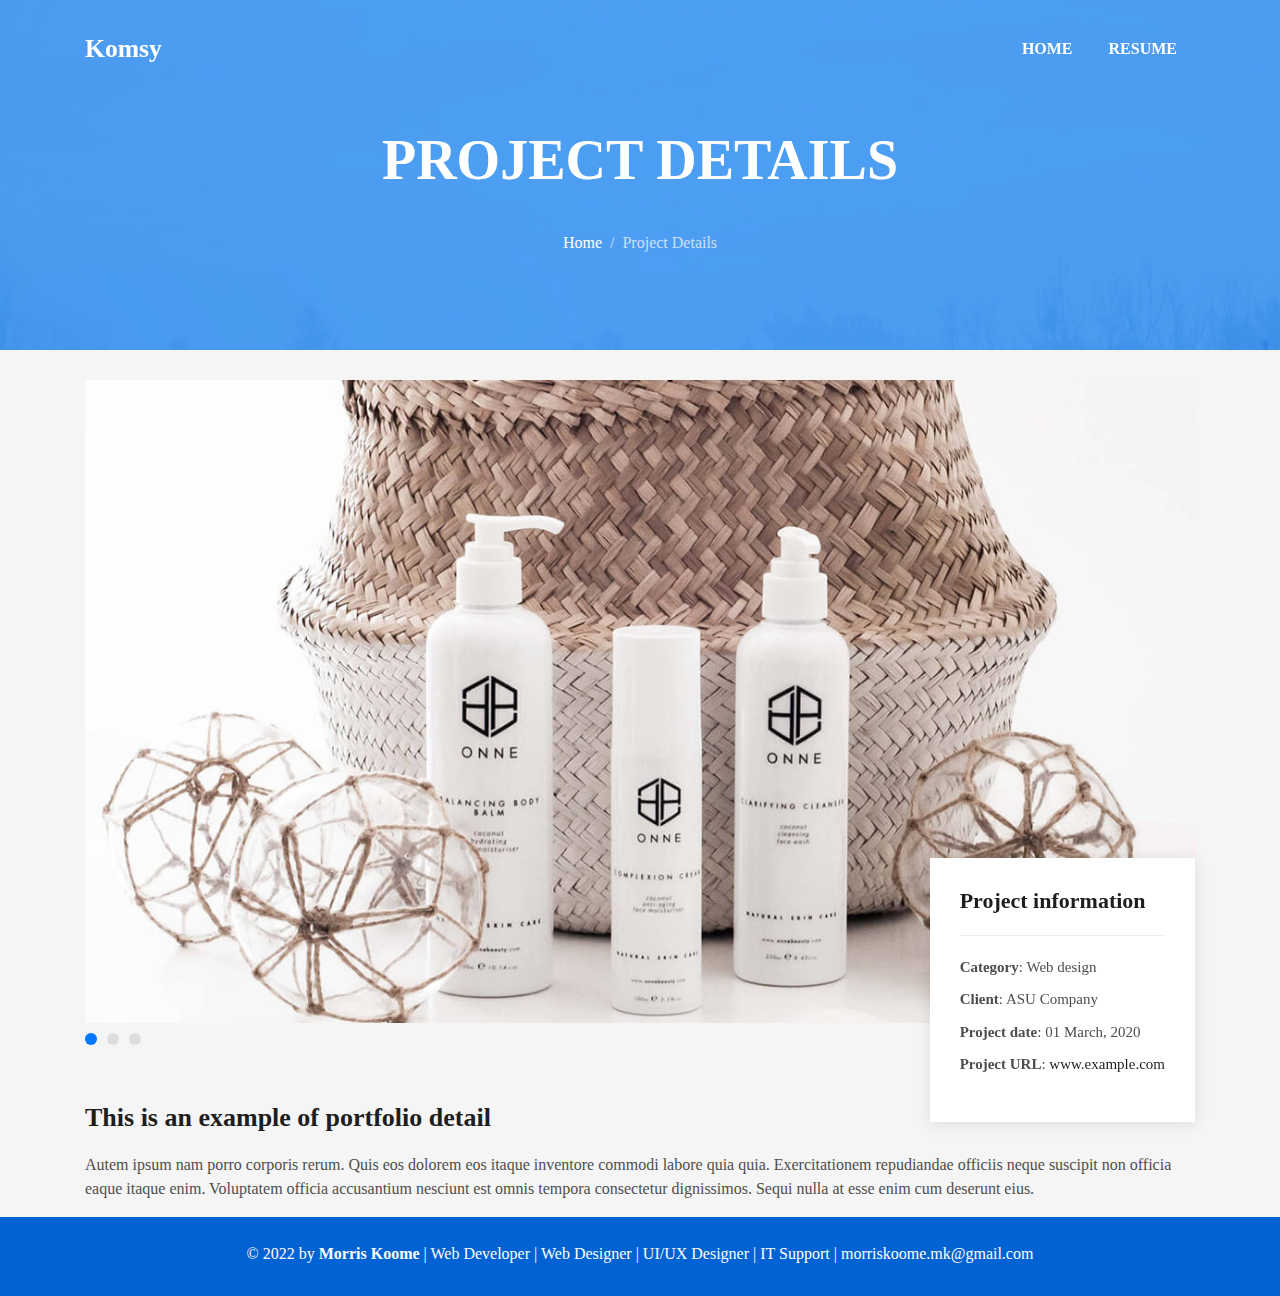
<file: portfolio-details.html>
<!DOCTYPE html>
<html lang="en">

<head>
  <meta charset="utf-8">
  <meta content="width=device-width, initial-scale=1.0" name="viewport">

  <title>UI/UX Designer | Web Developer | Morris Koome</title>
  <meta content="" name="descriptison">
  <meta content="" name="keywords">

  <!-- Favicons -->
  <link href="assets/img/favicon.png" rel="icon">
  <link href="assets/img/apple-touch-icon.png" rel="apple-touch-icon">

  <!-- Vendor CSS Files -->
  <link href="assets/vendor/bootstrap/css/bootstrap.min.css" rel="stylesheet">
  <link href="assets/vendor/font-awesome/css/font-awesome.min.css" rel="stylesheet">
  <link href="assets/vendor/ionicons/css/ionicons.min.css" rel="stylesheet">
  <link href="assets/vendor/owl.carousel/assets/owl.carousel.min.css" rel="stylesheet">
  <link href="assets/vendor/venobox/venobox.css" rel="stylesheet">

  <!-- Template Main CSS File -->
  <link href="assets/css/style.css" rel="stylesheet">

  <!-- =======================================================
  * Template Name: DevFolio - v2.3.0
  * Template URL: https://bootstrapmade.com/devfolio-bootstrap-portfolio-html-template/
  * Author: BootstrapMade.com
  * License: https://bootstrapmade.com/license/
  ======================================================== -->
</head>

<body id="page-top">

  <!-- ======= Header/ Navbar ======= -->
  <nav class="navbar navbar-b navbar-trans navbar-expand-md fixed-top" id="mainNav">
    <div class="container">
      <a class="navbar-brand js-scroll" href="#page-top">Komsy</a>
      <button class="navbar-toggler collapsed" type="button" data-toggle="collapse" data-target="#navbarDefault" aria-controls="navbarDefault" aria-expanded="false" aria-label="Toggle navigation">
        <span></span>
        <span></span>
        <span></span>
      </button>
      <div class="navbar-collapse collapse justify-content-end" id="navbarDefault">
        <ul class="navbar-nav">
          <li class="nav-item">
            <a class="nav-link js-scroll active" href="index.html">Home</a>
          </li>
          <li class="nav-item">
            <a class="nav-link js-scroll" href="#">Resume</a>
          </li>
        </ul>
      </div>
    </div>
  </nav>

  <div class="intro intro-single route bg-image" style="background-image: url(assets/img/overlay-bg.jpg)">
    <div class="overlay-mf"></div>
    <div class="intro-content display-table">
      <div class="table-cell">
        <div class="container">
          <h2 class="intro-title mb-4">Project Details</h2>
          <ol class="breadcrumb d-flex justify-content-center">
            <li class="breadcrumb-item">
              <a href="#">Home</a>
            </li>
            <li class="breadcrumb-item active">Project Details</li>
          </ol>
        </div>
      </div>
    </div>
  </div>

  <main id="main">

    <!-- ======= Portfolio Details Section ======= -->
    <section class="portfolio-details">
      <div class="container">

        <div class="portfolio-details-container">

          <div class="owl-carousel portfolio-details-carousel">
            <img src="assets/img/portfolio-details-1.jpg" class="img-fluid" alt="">
            <img src="assets/img/portfolio-details-2.jpg" class="img-fluid" alt="">
            <img src="assets/img/portfolio-details-3.jpg" class="img-fluid" alt="">
          </div>

          <div class="portfolio-info">
            <h3>Project information</h3>
            <ul>
              <li><strong>Category</strong>: Web design</li>
              <li><strong>Client</strong>: ASU Company</li>
              <li><strong>Project date</strong>: 01 March, 2020</li>
              <li><strong>Project URL</strong>: <a href="#">www.example.com</a></li>
            </ul>
          </div>

        </div>

        <div class="portfolio-description">
          <h2>This is an example of portfolio detail</h2>
          <p>
            Autem ipsum nam porro corporis rerum. Quis eos dolorem eos itaque inventore commodi labore quia quia. Exercitationem repudiandae officiis neque suscipit non officia eaque itaque enim. Voluptatem officia accusantium nesciunt est omnis tempora consectetur dignissimos. Sequi nulla at esse enim cum deserunt eius.
          </p>
        </div>
      </div>
    </section><!-- End Portfolio Details Section -->

  </main><!-- End #main -->

  <!-- ======= Footer ======= -->
  <footer>
    <div class="container">
      <div class="row">
        <div class="col-sm-12">
          <div class="copyright-box">
            <p class="copyright">&copy; 2022 by <strong>Morris Koome</strong> | Web Developer | Web Designer | UI/UX Designer | IT Support | morriskoome.mk@gmail.com </p>            
          </div>
        </div>
      </div>
    </div>
  </footer><!-- End  Footer -->

  <a href="#" class="back-to-top"><i class="fa fa-chevron-up"></i></a>
  <div id="preloader"></div>

  <!-- Vendor JS Files -->
  <script src="assets/vendor/jquery/jquery.min.js"></script>
  <script src="assets/vendor/bootstrap/js/bootstrap.bundle.min.js"></script>
  <script src="assets/vendor/jquery.easing/jquery.easing.min.js"></script>
  <script src="assets/vendor/php-email-form/validate.js"></script>
  <script src="assets/vendor/waypoints/jquery.waypoints.min.js"></script>
  <script src="assets/vendor/counterup/jquery.counterup.min.js"></script>
  <script src="assets/vendor/owl.carousel/owl.carousel.min.js"></script>
  <script src="assets/vendor/typed.js/typed.min.js"></script>
  <script src="assets/vendor/venobox/venobox.min.js"></script>

  <!-- Template Main JS File -->
  <script src="assets/js/main.js"></script>

</body>

</html>
</file>
<file: assets/vendor/venobox/venobox.css>
/* ------ venobox.css --------*/
.vbox-overlay *, .vbox-overlay *:before, .vbox-overlay *:after{
    -webkit-backface-visibility: hidden;
    -webkit-box-sizing:border-box;
    -moz-box-sizing:border-box;
    box-sizing:border-box;
}
.vbox-overlay * { 
    -webkit-backface-visibility: visible;
    backface-visibility: visible;
}
.vbox-overlay{
    display: -webkit-flex;
    display: flex;
    -webkit-flex-direction: column;
    flex-direction: column;
    -webkit-justify-content: center;
    justify-content: center;
    -webkit-align-items: center;
    align-items: center;
    position: fixed;
    left: 0;
    top: 0;
    bottom: 0;
    right: 0;
    z-index: 999999;
}

/* ----- navigation ----- */
.vbox-title{
    width: 100%;
    height: 40px;
    float: left;
    text-align: center;
    line-height: 28px;
    font-size: 12px;
    padding: 6px 50px;
    overflow: hidden;
    position: fixed;
    display: none;
    left: 0;
    z-index: 89;
}
.vbox-close{
    cursor: pointer;
    position: fixed;
    top: -1px;
    right: 0;
    width: 50px;
    height: 40px;
    padding: 6px;
    display: block;
    background-position:10px center;
    overflow: hidden;
    font-size: 24px;
    line-height: 1;
    text-align: center;
    z-index: 99;
}
.vbox-left{
    cursor: pointer;
    position: fixed;
    left: 0;
    height: 40px;
    overflow: hidden;
    line-height: 28px;
    font-size: 12px;
    z-index: 99;
    display: flex;
    align-items:center;
}
.vbox-num{
    display: inline-block;
    margin: 6px 0 6px 15px;
}
/* ----- Social share ----- */
.vbox-share{
    line-height: 28px;
    font-size: 12px;
    overflow: hidden;
    position: fixed;
    left: 0;
    z-index: 98;
    display: flex;
    align-items:center;
    justify-content: center;
    width: 100%;
    text-align: center;
}
.vbox-share svg{
    max-height: 28px;
    width: 28px;
    z-index: 10;
    margin-left: 12px;
    margin-top: 6px;
    margin-bottom: 6px;
    vertical-align: middle;
}


/* ----- navigation ARROWS ----- */
.vbox-next, .vbox-prev{
    position: fixed;
    top: 50%;
    margin-top: -15px;
    overflow: hidden;
    cursor: pointer;
    display: block;
    width: 45px;
    height: 45px;
    z-index: 99;
}
.vbox-next span, .vbox-prev span{
    position: relative;
    width: 20px;
    height: 20px;
    border: 2px solid transparent;
    border-top-color: #B6B6B6;
    border-right-color: #B6B6B6;
    text-indent: -100px;
    position: absolute;
    top: 8px;
    display: block;
}
.vbox-prev{
    left: 15px;
}
.vbox-next{
    right: 15px;
}
.vbox-prev span{
    left: 10px;
    -ms-transform: rotate(-135deg);
    -webkit-transform: rotate(-135deg);
    transform: rotate(-135deg);
}
.vbox-next span{
    -ms-transform: rotate(45deg);
    -webkit-transform: rotate(45deg);
    transform: rotate(45deg);
    right: 10px;
}
/* ------- inline window ------ */
.vbox-inline{
    width: 420px;
    height: 315px;
    height: 70vh;
    padding: 10px;
    background: #fff;
    margin: 0 auto;
    overflow: auto;
    text-align: left;
}
/* ------- Video & iFrames window ------ */
.venoframe{
    max-width: 100%;
    width: 100%;
    border: none;
    width: 100%;
    height: 260px;
    height: 70vh;
}
.venoframe.vbvid{
    height: 260px;
}
@media (min-width: 768px) {
    .venoframe, .vbox-inline{
        width: 90%;
        height: 360px;
        height: 70vh;
    }
    .venoframe.vbvid{
        width: 640px;
        height: 360px;
    }
}
@media (min-width: 992px) {
    .venoframe, .vbox-inline{
        max-width: 1200px;
        width: 80%;
        height: 540px;
        height: 70vh;
    }
    .venoframe.vbvid{
        width: 960px;
        height: 540px;
    }
}
/* 
Please do NOT edit this part! 
or at least read this note: http://i.imgur.com/7C0ws9e.gif
*/
.vbox-open{
    overflow: hidden;
}
.vbox-container{
    position: absolute;
    left: 0;
    right: 0;
    top: 0;
    bottom: 0;
    overflow-x: hidden;
    overflow-y: scroll;
    overflow-scrolling: touch;
    -webkit-overflow-scrolling: touch;
    z-index: 20;
    max-height: 100%;

}

.vbox-content{
    text-align: center;
    float: left;
    width: 100%;
    position: relative;
    overflow: hidden;
    padding: 20px 4%;
}
.vbox-container img{
    max-width: 100%;
    height: auto;
}
.vbox-figlio{
    box-shadow: 0 0 12px rgba(0,0,0,0.19), 0 6px 6px rgba(0,0,0,0.23);
    max-width: 100%;
    text-align: initial;
}
img.vbox-figlio{
    -webkit-user-select: none;
-khtml-user-select: none;
-moz-user-select: none;
-o-user-select: none;
user-select: none;
}
.vbox-content.swipe-left{
    margin-left: -200px !important;
}
.vbox-content.swipe-right{
    margin-left: 200px !important;
}
.vbox-animated{
    webkit-transition: margin 300ms ease-out;
    transition: margin 300ms ease-out;
}

/* ---------- preloader ----------
 * SPINKIT 
 * http://tobiasahlin.com/spinkit/
-------------------------------- */
.sk-double-bounce,.sk-rotating-plane{width:40px;height:40px;margin:40px auto}.sk-rotating-plane{background-color:#333;-webkit-animation:sk-rotatePlane 1.2s infinite ease-in-out;animation:sk-rotatePlane 1.2s infinite ease-in-out}@-webkit-keyframes sk-rotatePlane{0%{-webkit-transform:perspective(120px) rotateX(0) rotateY(0);transform:perspective(120px) rotateX(0) rotateY(0)}50%{-webkit-transform:perspective(120px) rotateX(-180.1deg) rotateY(0);transform:perspective(120px) rotateX(-180.1deg) rotateY(0)}100%{-webkit-transform:perspective(120px) rotateX(-180deg) rotateY(-179.9deg);transform:perspective(120px) rotateX(-180deg) rotateY(-179.9deg)}}@keyframes sk-rotatePlane{0%{-webkit-transform:perspective(120px) rotateX(0) rotateY(0);transform:perspective(120px) rotateX(0) rotateY(0)}50%{-webkit-transform:perspective(120px) rotateX(-180.1deg) rotateY(0);transform:perspective(120px) rotateX(-180.1deg) rotateY(0)}100%{-webkit-transform:perspective(120px) rotateX(-180deg) rotateY(-179.9deg);transform:perspective(120px) rotateX(-180deg) rotateY(-179.9deg)}}.sk-double-bounce{position:relative}.sk-double-bounce .sk-child{width:100%;height:100%;border-radius:50%;background-color:#333;opacity:.6;position:absolute;top:0;left:0;-webkit-animation:sk-doubleBounce 2s infinite ease-in-out;animation:sk-doubleBounce 2s infinite ease-in-out}.sk-chasing-dots .sk-child,.sk-spinner-pulse,.sk-three-bounce .sk-child{background-color:#333;border-radius:100%}.sk-double-bounce .sk-double-bounce2{-webkit-animation-delay:-1s;animation-delay:-1s}@-webkit-keyframes sk-doubleBounce{0%,100%{-webkit-transform:scale(0);transform:scale(0)}50%{-webkit-transform:scale(1);transform:scale(1)}}@keyframes sk-doubleBounce{0%,100%{-webkit-transform:scale(0);transform:scale(0)}50%{-webkit-transform:scale(1);transform:scale(1)}}.sk-wave{margin:40px auto;width:50px;height:40px;text-align:center;font-size:10px}.sk-wave .sk-rect{background-color:#333;height:100%;width:6px;display:inline-block;-webkit-animation:sk-waveStretchDelay 1.2s infinite ease-in-out;animation:sk-waveStretchDelay 1.2s infinite ease-in-out}.sk-wave .sk-rect1{-webkit-animation-delay:-1.2s;animation-delay:-1.2s}.sk-wave .sk-rect2{-webkit-animation-delay:-1.1s;animation-delay:-1.1s}.sk-wave .sk-rect3{-webkit-animation-delay:-1s;animation-delay:-1s}.sk-wave .sk-rect4{-webkit-animation-delay:-.9s;animation-delay:-.9s}.sk-wave .sk-rect5{-webkit-animation-delay:-.8s;animation-delay:-.8s}@-webkit-keyframes sk-waveStretchDelay{0%,100%,40%{-webkit-transform:scaleY(.4);transform:scaleY(.4)}20%{-webkit-transform:scaleY(1);transform:scaleY(1)}}@keyframes sk-waveStretchDelay{0%,100%,40%{-webkit-transform:scaleY(.4);transform:scaleY(.4)}20%{-webkit-transform:scaleY(1);transform:scaleY(1)}}.sk-wandering-cubes{margin:40px auto;width:40px;height:40px;position:relative}.sk-wandering-cubes .sk-cube{background-color:#333;width:10px;height:10px;position:absolute;top:0;left:0;-webkit-animation:sk-wanderingCube 1.8s ease-in-out -1.8s infinite both;animation:sk-wanderingCube 1.8s ease-in-out -1.8s infinite both}.sk-chasing-dots,.sk-spinner-pulse{width:40px;height:40px;margin:40px auto}.sk-wandering-cubes .sk-cube2{-webkit-animation-delay:-.9s;animation-delay:-.9s}@-webkit-keyframes sk-wanderingCube{0%{-webkit-transform:rotate(0);transform:rotate(0)}25%{-webkit-transform:translateX(30px) rotate(-90deg) scale(.5);transform:translateX(30px) rotate(-90deg) scale(.5)}50%{-webkit-transform:translateX(30px) translateY(30px) rotate(-179deg);transform:translateX(30px) translateY(30px) rotate(-179deg)}50.1%{-webkit-transform:translateX(30px) translateY(30px) rotate(-180deg);transform:translateX(30px) translateY(30px) rotate(-180deg)}75%{-webkit-transform:translateX(0) translateY(30px) rotate(-270deg) scale(.5);transform:translateX(0) translateY(30px) rotate(-270deg) scale(.5)}100%{-webkit-transform:rotate(-360deg);transform:rotate(-360deg)}}@keyframes sk-wanderingCube{0%{-webkit-transform:rotate(0);transform:rotate(0)}25%{-webkit-transform:translateX(30px) rotate(-90deg) scale(.5);transform:translateX(30px) rotate(-90deg) scale(.5)}50%{-webkit-transform:translateX(30px) translateY(30px) rotate(-179deg);transform:translateX(30px) translateY(30px) rotate(-179deg)}50.1%{-webkit-transform:translateX(30px) translateY(30px) rotate(-180deg);transform:translateX(30px) translateY(30px) rotate(-180deg)}75%{-webkit-transform:translateX(0) translateY(30px) rotate(-270deg) scale(.5);transform:translateX(0) translateY(30px) rotate(-270deg) scale(.5)}100%{-webkit-transform:rotate(-360deg);transform:rotate(-360deg)}}.sk-spinner-pulse{-webkit-animation:sk-pulseScaleOut 1s infinite ease-in-out;animation:sk-pulseScaleOut 1s infinite ease-in-out}@-webkit-keyframes sk-pulseScaleOut{0%{-webkit-transform:scale(0);transform:scale(0)}100%{-webkit-transform:scale(1);transform:scale(1);opacity:0}}@keyframes sk-pulseScaleOut{0%{-webkit-transform:scale(0);transform:scale(0)}100%{-webkit-transform:scale(1);transform:scale(1);opacity:0}}.sk-chasing-dots{position:relative;text-align:center;-webkit-animation:sk-chasingDotsRotate 2s infinite linear;animation:sk-chasingDotsRotate 2s infinite linear}.sk-chasing-dots .sk-child{width:60%;height:60%;display:inline-block;position:absolute;top:0;-webkit-animation:sk-chasingDotsBounce 2s infinite ease-in-out;animation:sk-chasingDotsBounce 2s infinite ease-in-out}.sk-chasing-dots .sk-dot2{top:auto;bottom:0;-webkit-animation-delay:-1s;animation-delay:-1s}@-webkit-keyframes sk-chasingDotsRotate{100%{-webkit-transform:rotate(360deg);transform:rotate(360deg)}}@keyframes sk-chasingDotsRotate{100%{-webkit-transform:rotate(360deg);transform:rotate(360deg)}}@-webkit-keyframes sk-chasingDotsBounce{0%,100%{-webkit-transform:scale(0);transform:scale(0)}50%{-webkit-transform:scale(1);transform:scale(1)}}@keyframes sk-chasingDotsBounce{0%,100%{-webkit-transform:scale(0);transform:scale(0)}50%{-webkit-transform:scale(1);transform:scale(1)}}.sk-three-bounce{margin:40px auto;width:80px;text-align:center}.sk-three-bounce .sk-child{width:20px;height:20px;display:inline-block;-webkit-animation:sk-three-bounce 1.4s ease-in-out 0s infinite both;animation:sk-three-bounce 1.4s ease-in-out 0s infinite both}.sk-circle .sk-child:before,.sk-fading-circle .sk-circle:before{display:block;border-radius:100%;content:'';background-color:#333}.sk-three-bounce .sk-bounce1{-webkit-animation-delay:-.32s;animation-delay:-.32s}.sk-three-bounce .sk-bounce2{-webkit-animation-delay:-.16s;animation-delay:-.16s}@-webkit-keyframes sk-three-bounce{0%,100%,80%{-webkit-transform:scale(0);transform:scale(0)}40%{-webkit-transform:scale(1);transform:scale(1)}}@keyframes sk-three-bounce{0%,100%,80%{-webkit-transform:scale(0);transform:scale(0)}40%{-webkit-transform:scale(1);transform:scale(1)}}.sk-circle{margin:40px auto;width:40px;height:40px;position:relative}.sk-circle .sk-child{width:100%;height:100%;position:absolute;left:0;top:0}.sk-circle .sk-child:before{margin:0 auto;width:15%;height:15%;-webkit-animation:sk-circleBounceDelay 1.2s infinite ease-in-out both;animation:sk-circleBounceDelay 1.2s infinite ease-in-out both}.sk-circle .sk-circle2{-webkit-transform:rotate(30deg);-ms-transform:rotate(30deg);transform:rotate(30deg)}.sk-circle .sk-circle3{-webkit-transform:rotate(60deg);-ms-transform:rotate(60deg);transform:rotate(60deg)}.sk-circle .sk-circle4{-webkit-transform:rotate(90deg);-ms-transform:rotate(90deg);transform:rotate(90deg)}.sk-circle .sk-circle5{-webkit-transform:rotate(120deg);-ms-transform:rotate(120deg);transform:rotate(120deg)}.sk-circle .sk-circle6{-webkit-transform:rotate(150deg);-ms-transform:rotate(150deg);transform:rotate(150deg)}.sk-circle .sk-circle7{-webkit-transform:rotate(180deg);-ms-transform:rotate(180deg);transform:rotate(180deg)}.sk-circle .sk-circle8{-webkit-transform:rotate(210deg);-ms-transform:rotate(210deg);transform:rotate(210deg)}.sk-circle .sk-circle9{-webkit-transform:rotate(240deg);-ms-transform:rotate(240deg);transform:rotate(240deg)}.sk-circle .sk-circle10{-webkit-transform:rotate(270deg);-ms-transform:rotate(270deg);transform:rotate(270deg)}.sk-circle .sk-circle11{-webkit-transform:rotate(300deg);-ms-transform:rotate(300deg);transform:rotate(300deg)}.sk-circle .sk-circle12{-webkit-transform:rotate(330deg);-ms-transform:rotate(330deg);transform:rotate(330deg)}.sk-circle .sk-circle2:before{-webkit-animation-delay:-1.1s;animation-delay:-1.1s}.sk-circle .sk-circle3:before{-webkit-animation-delay:-1s;animation-delay:-1s}.sk-circle .sk-circle4:before{-webkit-animation-delay:-.9s;animation-delay:-.9s}.sk-circle .sk-circle5:before{-webkit-animation-delay:-.8s;animation-delay:-.8s}.sk-circle .sk-circle6:before{-webkit-animation-delay:-.7s;animation-delay:-.7s}.sk-circle .sk-circle7:before{-webkit-animation-delay:-.6s;animation-delay:-.6s}.sk-circle .sk-circle8:before{-webkit-animation-delay:-.5s;animation-delay:-.5s}.sk-circle .sk-circle9:before{-webkit-animation-delay:-.4s;animation-delay:-.4s}.sk-circle .sk-circle10:before{-webkit-animation-delay:-.3s;animation-delay:-.3s}.sk-circle .sk-circle11:before{-webkit-animation-delay:-.2s;animation-delay:-.2s}.sk-circle .sk-circle12:before{-webkit-animation-delay:-.1s;animation-delay:-.1s}@-webkit-keyframes sk-circleBounceDelay{0%,100%,80%{-webkit-transform:scale(0);transform:scale(0)}40%{-webkit-transform:scale(1);transform:scale(1)}}@keyframes sk-circleBounceDelay{0%,100%,80%{-webkit-transform:scale(0);transform:scale(0)}40%{-webkit-transform:scale(1);transform:scale(1)}}.sk-cube-grid{width:40px;height:40px;margin:40px auto}.sk-cube-grid .sk-cube{width:33.33%;height:33.33%;background-color:#333;float:left;-webkit-animation:sk-cubeGridScaleDelay 1.3s infinite ease-in-out;animation:sk-cubeGridScaleDelay 1.3s infinite ease-in-out}.sk-cube-grid .sk-cube1{-webkit-animation-delay:.2s;animation-delay:.2s}.sk-cube-grid .sk-cube2{-webkit-animation-delay:.3s;animation-delay:.3s}.sk-cube-grid .sk-cube3{-webkit-animation-delay:.4s;animation-delay:.4s}.sk-cube-grid .sk-cube4{-webkit-animation-delay:.1s;animation-delay:.1s}.sk-cube-grid .sk-cube5{-webkit-animation-delay:.2s;animation-delay:.2s}.sk-cube-grid .sk-cube6{-webkit-animation-delay:.3s;animation-delay:.3s}.sk-cube-grid .sk-cube7{-webkit-animation-delay:0ms;animation-delay:0ms}.sk-cube-grid .sk-cube8{-webkit-animation-delay:.1s;animation-delay:.1s}.sk-cube-grid .sk-cube9{-webkit-animation-delay:.2s;animation-delay:.2s}@-webkit-keyframes sk-cubeGridScaleDelay{0%,100%,70%{-webkit-transform:scale3D(1,1,1);transform:scale3D(1,1,1)}35%{-webkit-transform:scale3D(0,0,1);transform:scale3D(0,0,1)}}@keyframes sk-cubeGridScaleDelay{0%,100%,70%{-webkit-transform:scale3D(1,1,1);transform:scale3D(1,1,1)}35%{-webkit-transform:scale3D(0,0,1);transform:scale3D(0,0,1)}}.sk-fading-circle{margin:40px auto;width:40px;height:40px;position:relative}.sk-fading-circle .sk-circle{width:100%;height:100%;position:absolute;left:0;top:0}.sk-fading-circle .sk-circle:before{margin:0 auto;width:15%;height:15%;-webkit-animation:sk-circleFadeDelay 1.2s infinite ease-in-out both;animation:sk-circleFadeDelay 1.2s infinite ease-in-out both}.sk-fading-circle .sk-circle2{-webkit-transform:rotate(30deg);-ms-transform:rotate(30deg);transform:rotate(30deg)}.sk-fading-circle .sk-circle3{-webkit-transform:rotate(60deg);-ms-transform:rotate(60deg);transform:rotate(60deg)}.sk-fading-circle .sk-circle4{-webkit-transform:rotate(90deg);-ms-transform:rotate(90deg);transform:rotate(90deg)}.sk-fading-circle .sk-circle5{-webkit-transform:rotate(120deg);-ms-transform:rotate(120deg);transform:rotate(120deg)}.sk-fading-circle .sk-circle6{-webkit-transform:rotate(150deg);-ms-transform:rotate(150deg);transform:rotate(150deg)}.sk-fading-circle .sk-circle7{-webkit-transform:rotate(180deg);-ms-transform:rotate(180deg);transform:rotate(180deg)}.sk-fading-circle .sk-circle8{-webkit-transform:rotate(210deg);-ms-transform:rotate(210deg);transform:rotate(210deg)}.sk-fading-circle .sk-circle9{-webkit-transform:rotate(240deg);-ms-transform:rotate(240deg);transform:rotate(240deg)}.sk-fading-circle .sk-circle10{-webkit-transform:rotate(270deg);-ms-transform:rotate(270deg);transform:rotate(270deg)}.sk-fading-circle .sk-circle11{-webkit-transform:rotate(300deg);-ms-transform:rotate(300deg);transform:rotate(300deg)}.sk-fading-circle .sk-circle12{-webkit-transform:rotate(330deg);-ms-transform:rotate(330deg);transform:rotate(330deg)}.sk-fading-circle .sk-circle2:before{-webkit-animation-delay:-1.1s;animation-delay:-1.1s}.sk-fading-circle .sk-circle3:before{-webkit-animation-delay:-1s;animation-delay:-1s}.sk-fading-circle .sk-circle4:before{-webkit-animation-delay:-.9s;animation-delay:-.9s}.sk-fading-circle .sk-circle5:before{-webkit-animation-delay:-.8s;animation-delay:-.8s}.sk-fading-circle .sk-circle6:before{-webkit-animation-delay:-.7s;animation-delay:-.7s}.sk-fading-circle .sk-circle7:before{-webkit-animation-delay:-.6s;animation-delay:-.6s}.sk-fading-circle .sk-circle8:before{-webkit-animation-delay:-.5s;animation-delay:-.5s}.sk-fading-circle .sk-circle9:before{-webkit-animation-delay:-.4s;animation-delay:-.4s}.sk-fading-circle .sk-circle10:before{-webkit-animation-delay:-.3s;animation-delay:-.3s}.sk-fading-circle .sk-circle11:before{-webkit-animation-delay:-.2s;animation-delay:-.2s}.sk-fading-circle .sk-circle12:before{-webkit-animation-delay:-.1s;animation-delay:-.1s}@-webkit-keyframes sk-circleFadeDelay{0%,100%,39%{opacity:0}40%{opacity:1}}@keyframes sk-circleFadeDelay{0%,100%,39%{opacity:0}40%{opacity:1}}.sk-folding-cube{margin:40px auto;width:40px;height:40px;position:relative;-webkit-transform:rotateZ(45deg);transform:rotateZ(45deg)}.sk-folding-cube .sk-cube{float:left;width:50%;height:50%;position:relative;-webkit-transform:scale(1.1);-ms-transform:scale(1.1);transform:scale(1.1)}.sk-folding-cube .sk-cube:before{content:'';position:absolute;top:0;left:0;width:100%;height:100%;background-color:#333;-webkit-animation:sk-foldCubeAngle 2.4s infinite linear both;animation:sk-foldCubeAngle 2.4s infinite linear both;-webkit-transform-origin:100% 100%;-ms-transform-origin:100% 100%;transform-origin:100% 100%}.sk-folding-cube .sk-cube2{-webkit-transform:scale(1.1) rotateZ(90deg);transform:scale(1.1) rotateZ(90deg)}.sk-folding-cube .sk-cube3{-webkit-transform:scale(1.1) rotateZ(180deg);transform:scale(1.1) rotateZ(180deg)}.sk-folding-cube .sk-cube4{-webkit-transform:scale(1.1) rotateZ(270deg);transform:scale(1.1) rotateZ(270deg)}.sk-folding-cube .sk-cube2:before{-webkit-animation-delay:.3s;animation-delay:.3s}.sk-folding-cube .sk-cube3:before{-webkit-animation-delay:.6s;animation-delay:.6s}.sk-folding-cube .sk-cube4:before{-webkit-animation-delay:.9s;animation-delay:.9s}@-webkit-keyframes sk-foldCubeAngle{0%,10%{-webkit-transform:perspective(140px) rotateX(-180deg);transform:perspective(140px) rotateX(-180deg);opacity:0}25%,75%{-webkit-transform:perspective(140px) rotateX(0);transform:perspective(140px) rotateX(0);opacity:1}100%,90%{-webkit-transform:perspective(140px) rotateY(180deg);transform:perspective(140px) rotateY(180deg);opacity:0}}@keyframes sk-foldCubeAngle{0%,10%{-webkit-transform:perspective(140px) rotateX(-180deg);transform:perspective(140px) rotateX(-180deg);opacity:0}25%,75%{-webkit-transform:perspective(140px) rotateX(0);transform:perspective(140px) rotateX(0);opacity:1}100%,90%{-webkit-transform:perspective(140px) rotateY(180deg);transform:perspective(140px) rotateY(180deg);opacity:0}}
</file>
<file: assets/css/style.css>
/*--------------------------------------------------------------
# General
--------------------------------------------------------------*/
*{font-family:Serif;}

body {
  background-color: #f5f5f5;
  color: #4e4e4e;
}

h1,
h2,
h3,
h4,
h5,
h6 {
  color: #1e1e1e;
}

a {
  color: #1e1e1e;
  transition: all 0.5s ease-in-out;
}

a:hover {
  color: #0078ff;
  text-decoration: none;
  transition: all 0.5s ease-in-out;
}

.p-r {
  position: relative;
}

.color-a {
  color: #0078ff;
}

.color-d {
  color: #f5f5f5;
}

.color-text-a {
  color: #4e4e4e;
}

.box-shadow, .paralax-mf, .service-box, .work-box, .card-blog {
  box-shadow: 0 13px 8px -10px rgba(0, 0, 0, 0.1);
}

.box-shadow-a, .button:hover {
  box-shadow: 0 0 0 4px #cde1f8;
}

.display-5 {
  font-size: 2.5rem;
  font-weight: 300;
  line-height: 1.1;
}

.display-6 {
  font-size: 2rem;
  font-weight: 300;
  line-height: 1.1;
}

.avatar {
  width: 32px;
  height: 32px;
  margin-right: 4px;
  overflow: hidden;
}

.bg-image {
  background-repeat: no-repeat;
  background-attachment: fixed;
  background-size: cover;
  background-position: center center;
}

@media (max-width: 1024px) {
  .bg-image {
    background-attachment: scroll;
  }
}

.overlay-mf {
  background-color: #0078ff;
}

.overlay-mf {
  position: absolute;
  top: 0;
  left: 0px;
  padding: 0;
  height: 100%;
  width: 100%;
  opacity: .7;
}

.paralax-mf {
  position: relative;
  padding: 8rem 0;
}

.display-table {
  width: 100%;
  height: 100%;
  display: table;
}

.table-cell {
  display: table-cell;
  vertical-align: middle;
}

/*--/ Sections /--*/
.sect-4 {
  padding: 4rem 0;
}

.sect-pt4 {
  padding-top: 4rem;
}

.sect-mt4 {
  margin-top: 4rem;
}

/*--/ Title s /--*/
.title-s {
  font-weight: 600;
  color: #1e1e1e;
  font-size: 1.1rem;
}

/*--/ Title A /--*/
.title-box {
  margin-bottom: 4rem;
}

.title-a {
  font-size: 3rem;
  font-weight: bold;
  text-transform: uppercase;
}

.subtitle-a {
  color: #4e4e4e;
}

.line-mf {
  width: 40px;
  height: 5px;
  background-color: #0078ff;
  margin: 0 auto;
}

/*--/ Title Left /--*/
.title-box-2 {
  margin-bottom: 3rem;
}

.title-left {
  font-size: 2rem;
  position: relative;
}

.title-left:before {
  content: '';
  position: absolute;
  height: 3px;
  background-color: #0078ff;
  width: 100px;
  bottom: -12px;
}

/*------/ Box /------*/
.box-pl2 {
  padding-left: 2rem;
}

.box-shadow-full {
  padding: 3rem 1.25rem;
  position: relative;
  background-color: #fff;
  margin-bottom: 3rem;
  z-index: 2;
  box-shadow: 0 1px 1px 0 rgba(0, 0, 0, 0.06), 0 2px 5px 0 rgba(0, 0, 0, 0.2);
}

@media (min-width: 768px) {
  .box-shadow-full {
    padding: 3rem;
  }
}

/*------/ Socials /------*/
.socials {
  padding: 1.5rem 0;
}

.socials ul li {
  display: inline-block;
}

.socials .ico-circle {
  height: 40px;
  width: 40px;
  font-size: 1.7rem;
  border-radius: 50%;
  line-height: 1.4;
  margin: 0 15px 0 0;
  box-shadow: 0 0 0 3px #0078ff;
  transition: all 500ms ease;
}

.socials .ico-circle:hover {
  background-color: #0078ff;
  color: #fff;
  box-shadow: 0 0 0 3px #cde1f8;
  transition: all 500ms ease;
}

/*------/ Ul resect /------*/
.ul-resect, .socials ul, .list-ico, .blog-wrapper .post-meta ul, .box-comments .list-comments, .widget-sidebar .list-sidebar, .widget-tags ul {
  list-style: none;
  padding-left: 0;
  margin-bottom: 0;
}

.list-ico {
  line-height: 2;
}

.list-ico span {
  color: #0078ff;
  margin-right: 10px;
}

/*------/ Ico Circle /------*/
.ico-circle {
  height: 100px;
  width: 100px;
  font-size: 2rem;
  border-radius: 50%;
  line-height: 1.55;
  margin: 0 auto;
  text-align: center;
  box-shadow: 0 0 0 10px #0078ff;
  display: block;
}

/*------/ Owl Carousel /------*/
.owl-theme .owl-dots {
  text-align: center;
  margin-top: 18px;
}

.owl-theme .owl-dots .owl-dot {
  display: inline-block;
}

.owl-theme .owl-dots .owl-dot span {
  width: 18px;
  height: 7px;
  margin: 5px 5px;
  background: #cde1f8;
  border: 0px solid #cde1f8;
  display: block;
  transition: all 0.6s ease-in-out;
  cursor: pointer;
}

.owl-theme .owl-dots .owl-dot:hover span {
  background-color: #cde1f8;
}

.owl-theme .owl-dots .owl-dot.active span {
  background-color: #1B1B1B;
  width: 25px;
}

/*--/ Scrolltop s /--*/
.scrolltop-mf {
  position: relative;
  display: none;
}

.scrolltop-mf span {
  z-index: 999;
  position: fixed;
  width: 42px;
  height: 42px;
  background-color: #0078ff;
  opacity: .7;
  font-size: 1.6rem;
  line-height: 1.5;
  text-align: center;
  color: #fff;
  top: auto;
  left: auto;
  right: 30px;
  bottom: 50px;
  cursor: pointer;
  border-radius: 50%;
}

/*------/ Back to top button /------*/
.back-to-top {
  position: fixed;
  display: none;
  background: #0078ff;
  color: #fff;
  width: 44px;
  height: 44px;
  text-align: center;
  line-height: 1;
  font-size: 16px;
  border-radius: 50%;
  right: 15px;
  bottom: 15px;
  transition: background 0.5s;
  z-index: 11;
}

.back-to-top i {
  padding-top: 12px;
  color: #fff;
}

@media (max-width: 768px) {
  .back-to-top {
    bottom: 15px;
  }
}

/*------/ Prelaoder /------*/
#preloader {
  position: fixed;
  top: 0;
  left: 0;
  right: 0;
  bottom: 0;
  z-index: 9999;
  overflow: hidden;
  background: #fff;
}

#preloader:before {
  content: "";
  position: fixed;
  top: calc(50% - 30px);
  left: calc(50% - 30px);
  border: 6px solid #f2f2f2;
  border-top: 6px solid #0078ff;
  border-radius: 50%;
  width: 60px;
  height: 60px;
  -webkit-animation: animate-preloader 1s linear infinite;
  animation: animate-preloader 1s linear infinite;
}

@-webkit-keyframes animate-preloader {
  0% {
    transform: rotate(0deg);
  }
  100% {
    transform: rotate(360deg);
  }
}

@keyframes animate-preloader {
  0% {
    transform: rotate(0deg);
  }
  100% {
    transform: rotate(360deg);
  }
}

/*------/ Button /------*/
.button {
  display: inline-block;
  padding: .3rem .6rem;
  text-align: center;
  vertical-align: middle;
  -webkit-user-select: none;
  -moz-user-select: none;
  -ms-user-select: none;
  user-select: none;
  font-size: 1rem;
  border-radius: .3rem;
  border: 1px solid transparent;
  transition: all 500ms ease;
  cursor: pointer;
}

.button:focus {
  outline: 0;
}

.button:hover {
  background-color: #0062d3;
  color: #fff;
  transition: all 500ms ease;
}

.button-a {
  background-color: #0078ff;
  color: #fff;
  border-color: #cde1f8;
}

.button-big {
  padding: .9rem 2.3rem;
  font-size: 1.2rem;
}

.button-rouded {
  border-radius: 5rem;
}

.btn-lg {
  padding: .5rem 1rem;
  font-size: 1.25rem;
  line-height: 1.5;
  border-radius: .3rem;
}

/*--------------------------------------------------------------
# Nav Bar
--------------------------------------------------------------*/
.navbar-b {
  transition: all .5s ease-in-out;
  background-color: transparent;
  padding-top: 1.563rem;
  padding-bottom: 1.563rem;
}

.navbar-b.navbar-reduce {
  box-shadow: 0px 6px 9px 0px rgba(0, 0, 0, 0.06);
}

.navbar-b.navbar-trans .nav-item, .navbar-b.navbar-reduce .nav-item {
  position: relative;
  padding-right: 10px;
  padding-left: 0;
}

@media (min-width: 768px) {
  .navbar-b.navbar-trans .nav-item, .navbar-b.navbar-reduce .nav-item {
    padding-left: 10px;
  }
}

.navbar-b.navbar-trans .nav-link, .navbar-b.navbar-reduce .nav-link {
  color: #fff;
  text-transform: uppercase;
  font-weight: 600;
}

.navbar-b.navbar-trans .nav-link:before, .navbar-b.navbar-reduce .nav-link:before {
  content: '';
  position: absolute;
  margin-left: 0px;
  width: 0%;
  bottom: 0;
  left: 0;
  height: 2px;
  transition: all 500ms ease;
}

@media (min-width: 768px) {
  .navbar-b.navbar-trans .nav-link:before, .navbar-b.navbar-reduce .nav-link:before {
    margin-left: 18px;
  }
}

.navbar-b.navbar-trans .nav-link:hover, .navbar-b.navbar-reduce .nav-link:hover {
  color: #1B1B1B;
}

.navbar-b.navbar-trans .nav-link:hover:before, .navbar-b.navbar-reduce .nav-link:hover:before {
  width: 35px;
}

.navbar-b.navbar-trans .show > .nav-link:before,
.navbar-b.navbar-trans .active > .nav-link:before,
.navbar-b.navbar-trans .nav-link.show:before,
.navbar-b.navbar-trans .nav-link.active:before, .navbar-b.navbar-reduce .show > .nav-link:before,
.navbar-b.navbar-reduce .active > .nav-link:before,
.navbar-b.navbar-reduce .nav-link.show:before,
.navbar-b.navbar-reduce .nav-link.active:before {
  width: 35px;
}

.navbar-b.navbar-trans .nav-link:before {
  background-color: #fff;
}

.navbar-b.navbar-trans .nav-link:hover {
  color: #fff;
}

.navbar-b.navbar-trans .show > .nav-link,
.navbar-b.navbar-trans .active > .nav-link,
.navbar-b.navbar-trans .nav-link.show,
.navbar-b.navbar-trans .nav-link.active {
  color: #fff;
}

.navbar-b.navbar-reduce {
  transition: all .5s ease-in-out;
  background-color: #fff;
  padding-top: 15px;
  padding-bottom: 15px;
}

.navbar-b.navbar-reduce .nav-link {
  color: #0078ff;
}

.navbar-b.navbar-reduce .nav-link:before {
  background-color: #0078ff;
}

.navbar-b.navbar-reduce .nav-link:hover {
  color: #0078ff;
}

.navbar-b.navbar-reduce .show > .nav-link,
.navbar-b.navbar-reduce .active > .nav-link,
.navbar-b.navbar-reduce .nav-link.show,
.navbar-b.navbar-reduce .nav-link.active {
  color: #0078ff;
}

.navbar-b.navbar-reduce .navbar-brand {
  color: #0078ff;
}

.navbar-b.navbar-reduce .navbar-toggler span {
  background-color: #1B1B1B;
}

.navbar-b .navbar-brand {
  color: #fff;
  font-size: 1.6rem;
  font-weight: 600;
}

.navbar-b .navbar-nav .dropdown-item.show .dropdown-menu,
.navbar-b .dropdown.show .dropdown-menu,
.navbar-b .dropdown-btn.show .dropdown-menu {
  transform: translate3d(0px, 0px, 0px);
  visibility: visible !important;
}

.navbar-b .dropdown-menu {
  margin: 1.12rem 0 0;
  border-radius: 0;
}

.navbar-b .dropdown-menu .dropdown-item {
  padding: .7rem 1.7rem;
  transition: all 500ms ease;
}

.navbar-b .dropdown-menu .dropdown-item:hover {
  background-color: #0078ff;
  color: #fff;
  transition: all 500ms ease;
}

.navbar-b .dropdown-menu .dropdown-item.active {
  background-color: #0078ff;
}

/*--/ Hamburger Navbar /--*/
.navbar-toggler {
  position: relative;
}

.navbar-toggler:focus,
.navbar-toggler:active {
  outline: 0;
}

.navbar-toggler span {
  display: block;
  background-color: #fff;
  height: 3px;
  width: 25px;
  margin-top: 4px;
  margin-bottom: 4px;
  transform: rotate(0deg);
  left: 0;
  opacity: 1;
}

.navbar-toggler span:nth-child(1),
.navbar-toggler span:nth-child(3) {
  transition: transform .35s ease-in-out;
}

.navbar-toggler:not(.collapsed) span:nth-child(1) {
  position: absolute;
  left: 12px;
  top: 10px;
  transform: rotate(135deg);
  opacity: 0.9;
}

.navbar-toggler:not(.collapsed) span:nth-child(2) {
  height: 12px;
  visibility: hidden;
  background-color: transparent;
}

.navbar-toggler:not(.collapsed) span:nth-child(3) {
  position: absolute;
  left: 12px;
  top: 10px;
  transform: rotate(-135deg);
  opacity: 0.9;
}

/*--------------------------------------------------------------
# Intro Section
--------------------------------------------------------------*/
.intro {
  height: 100vh;
  position: relative;
  color: #fff;
}

.intro .intro-content {
  text-align: center;
  position: absolute;
}

.intro .overlay-itro {
  background-color: rgba(0, 0, 0, 0.6);
  position: absolute;
  top: 0;
  left: 0px;
  padding: 0;
  height: 100%;
  width: 100%;
  opacity: .9;
}

.intro .intro-title {
  color: #fff;
  font-weight: 600;
  font-size: 3rem;
}

@media (min-width: 768px) {
  .intro .intro-title {
    font-size: 4.5rem;
  }
}

.intro .intro-subtitle {
  font-size: 1.5rem;
  font-weight: 300;
}

@media (min-width: 768px) {
  .intro .intro-subtitle {
    font-size: 2.5rem;
  }
}

.intro .text-slider-items {
  display: none;
}

.intro-single {
  height: 350px;
}

.intro-single .intro-content {
  margin-top: 30px;
}

.intro-single .intro-title {
  text-transform: uppercase;
  font-size: 3rem;
}

@media (min-width: 768px) {
  .intro-single .intro-title {
    font-size: 3.5rem;
  }
}

.intro-single .breadcrumb {
  background-color: transparent;
  color: #0078ff;
}

.intro-single .breadcrumb .breadcrumb-item:before {
  color: #cde1f8;
}

.intro-single .breadcrumb .breadcrumb-item.active {
  color: #cde1f8;
}

.intro-single .breadcrumb a {
  color: #fff;
}

/*--------------------------------------------------------------
# About
--------------------------------------------------------------*/
.about-mf .box-shadow-full {
  padding-top: 4rem;
  padding-bottom: 4rem;
}

.about-mf .about-img {
  margin-bottom: 2rem;
}

.about-mf .about-img img {
  margin-left: 10px;
}

@media (min-width: 767px) {
  .about-mf .box-pl2 {
    margin-top: 3rem;
    padding-left: 0rem;
  }
}

.skill-mf span {
  color: #4e4e4e;
}

.skill-mf .progress {
  background-color: #cde1f8;
  margin: .5rem 0 1.2rem 0;
  border-radius: 0;
  height: .7rem;
}

.skill-mf .progress .progress-bar {
  height: .7rem;
  background-color: #0078ff;
}

/*--------------------------------------------------------------
# Services
--------------------------------------------------------------*/
.service-box {
  background-color: #fff;
  padding: 2.5rem 1.3rem;
  border-radius: 1rem;
  margin-bottom: 3rem;
}

.service-box:hover .ico-circle {
  transition: all 500ms ease;
  color: #fff;
  background-color: #0078ff;
  box-shadow: 0 0 0 10px #cde1f8;
}

.service-box .service-ico {
  margin-bottom: 1rem;
  color: #1e1e1e;
}

.service-box .ico-circle {
  transition: all 500ms ease;
  font-size: 4rem;
}

.service-box .s-title {
  font-size: 1.4rem;
  text-transform: uppercase;
  text-align: center;
  padding: .4rem 0;
}

.service-box .s-description {
  color: #4e4e4e;
}

/*--------------------------------------------------------------
# Counter
--------------------------------------------------------------*/
.counter-box {
  color: #fff;
  text-align: center;
}

@media (min-width: 577px) {
  .counter-box {
    margin-bottom: 1.8rem;
  }
}

.counter-ico {
  margin-bottom: 1rem;
}

.counter-ico .ico-circle {
  height: 60px;
  width: 60px;
  line-height: 1.8;
  box-shadow: 0 0 0 10px #cde1f8;
}

.counter-num .counter {
  font-size: 2rem;
  margin-bottom: 0;
}

/*--------------------------------------------------------------
# Portfolio
--------------------------------------------------------------*/
.work-box {
  margin-bottom: 3rem;
  -webkit-backface-visibility: hidden;
  backface-visibility: hidden;
  background-color: #fff;
}

.work-box:hover img {
  transform: scale(1.3);
}

.work-img {
  display: block;
  overflow: hidden;
}

.work-img img {
  transition: all 1s;
}

.work-content {
  padding: 2rem 3% 1rem 4%;
}

.work-content .w-more {
  color: #4e4e4e;
  font-size: .8rem;
}

.work-content .w-more .w-ctegory {
  color: #0078ff;
}

.work-content .w-like {
  font-size: 2.5rem;
  color: #0078ff;
  float: right;
}

.work-content .w-like a {
  color: #0078ff;
}

.work-content .w-like .num-like {
  font-size: .7rem;
}

.w-title {
  font-size: 1.2rem;
}

/*--------------------------------------------------------------
# Portfolio Details
--------------------------------------------------------------*/
.portfolio-details {
  padding-top: 30px;
}

.portfolio-details .portfolio-details-container {
  position: relative;
}

.portfolio-details .portfolio-details-carousel {
  position: relative;
  z-index: 1;
}

.portfolio-details .portfolio-details-carousel .owl-nav, .portfolio-details .portfolio-details-carousel .owl-dots {
  margin-top: 5px;
  text-align: left;
}

.portfolio-details .portfolio-details-carousel .owl-dot {
  display: inline-block;
  margin: 0 10px 0 0;
  width: 12px;
  height: 12px;
  border-radius: 50%;
  background-color: #ddd !important;
}

.portfolio-details .portfolio-details-carousel .owl-dot.active {
  background-color: #0078ff !important;
}

.portfolio-details .portfolio-info {
  padding: 30px;
  position: absolute;
  right: 0;
  bottom: -70px;
  background: #fff;
  box-shadow: 0px 2px 15px rgba(0, 0, 0, 0.1);
  z-index: 2;
}

.portfolio-details .portfolio-info h3 {
  font-size: 22px;
  font-weight: 700;
  margin-bottom: 20px;
  padding-bottom: 20px;
  border-bottom: 1px solid #eee;
}

.portfolio-details .portfolio-info ul {
  list-style: none;
  padding: 0;
  font-size: 15px;
}

.portfolio-details .portfolio-info ul li + li {
  margin-top: 10px;
}

.portfolio-details .portfolio-description {
  padding-top: 50px;
}

.portfolio-details .portfolio-description h2 {
  width: 50%;
  font-size: 26px;
  font-weight: 700;
  margin-bottom: 20px;
}

.portfolio-details .portfolio-description p {
  padding: 0 0 0 0;
}

@media (max-width: 768px) {
  .portfolio-details .portfolio-description h2 {
    width: 100%;
  }
  .portfolio-details .portfolio-info {
    position: static;
    margin-top: 30px;
  }
}

/*--------------------------------------------------------------
# Testimonials
--------------------------------------------------------------*/
.testimonials .owl-carousel .owl-item img {
  width: auto;
}

.testimonial-box {
  color: #fff;
  text-align: center;
}

.testimonial-box .author-test {
  margin-top: 1rem;
}

.testimonial-box .author-test img {
  margin: 0 auto;
}

.testimonial-box .author {
  color: #fff;
  text-transform: uppercase;
  font-weight: 600;
  margin: 1rem 0;
  display: block;
  font-size: 1.4rem;
}

.testimonial-box .comit {
  font-size: 2rem;
  color: #0078ff;
  background-color: #fff;
  width: 52px;
  height: 52px;
  display: block;
  margin: 0 auto;
  border-radius: 50%;
  line-height: 1.6;
}

@media (min-width: 768px) {
  .testimonial-box .description {
    padding: 0 5rem;
  }
}

@media (min-width: 992px) {
  .testimonial-box .description {
    padding: 0 8rem;
  }
}

@media (min-width: 1200px) {
  .testimonial-box .description {
    padding: 0 13rem;
  }
}

/*--------------------------------------------------------------
# Contact
--------------------------------------------------------------*/
.footer-paralax {
  padding: 4rem 0 0 0;
}

.contact-mf {
  margin-top: 4rem;
}

@media (min-width: 767px) {
  .contact-mf .box-pl2 {
    margin-top: 3rem;
    padding-left: 0rem;
  }
}

.php-email-form .validate {
  display: none;
  color: red;
  margin: 0 0 15px 0;
  font-weight: 400;
  font-size: 13px;
}

.php-email-form .error-message {
  display: none;
  color: #fff;
  background: #ed3c0d;
  text-align: center;
  padding: 15px;
  font-weight: 600;
}

.php-email-form .sent-message {
  display: none;
  color: #fff;
  background: #18d26e;
  text-align: center;
  padding: 15px;
  font-weight: 600;
}

.php-email-form .loading {
  display: none;
  background: #fff;
  text-align: center;
  padding: 15px;
}

.php-email-form .loading:before {
  content: "";
  display: inline-block;
  border-radius: 50%;
  width: 24px;
  height: 24px;
  margin: 0 10px -6px 0;
  border: 3px solid #18d26e;
  border-top-color: #eee;
  -webkit-animation: animate-loading 1s linear infinite;
  animation: animate-loading 1s linear infinite;
}

.php-email-form input, .php-email-form textarea {
  border-radius: 0;
  box-shadow: none;
  font-size: 14px;
}

.php-email-form input::focus, .php-email-form textarea::focus {
  background-color: #0078ff;
}

.php-email-form input {
  padding: 20px 15px;
}

.php-email-form textarea {
  padding: 12px 15px;
  margin-bottom: 0;
}

.php-email-form button[type="submit"] {
  background: #0078ff;
  border: 0;
  padding: 10px 24px;
  color: #fff;
  transition: 0.4s;
}

.php-email-form button[type="submit"]:hover {
  background: #3393ff;
}

@-webkit-keyframes animate-loading {
  0% {
    transform: rotate(0deg);
  }
  100% {
    transform: rotate(360deg);
  }
}

@keyframes animate-loading {
  0% {
    transform: rotate(0deg);
  }
  100% {
    transform: rotate(360deg);
  }
}

/*--------------------------------------------------------------
# Blog
--------------------------------------------------------------*/
@media (min-width: 767px) {
  .card-blog {
    margin-bottom: 3rem;
  }
}

.card-blog .card-body {
  position: relative;
}

.card-blog .card-category-box {
  position: absolute;
  text-align: center;
  top: -16px;
  left: 15px;
  right: 15px;
  line-height: 25px;
  overflow: hidden;
}

.card-blog .card-category {
  display: inline-block;
  color: #fff;
  padding: 0 15px 5px;
  overflow: hidden;
  background-color: #0078ff;
  border-radius: 4px;
}

.card-blog .card-category .category {
  color: #fff;
  display: inline-block;
  text-transform: uppercase;
  font-size: .7rem;
  letter-spacing: .1px;
  margin-bottom: 0;
}

.card-blog .card-title {
  font-size: 1.3rem;
  margin-top: .6rem;
}

.card-blog .card-description {
  color: #4e4e4e;
}

.card-blog .post-author {
  display: inline-block;
}

.card-blog .post-date {
  color: #4e4e4e;
  display: inline-block;
  float: right;
}

/*--------------------------------------------------------------
# Blog Single
--------------------------------------------------------------*/
.post-box,
.form-comments,
.box-comments,
.widget-sidebar {
  padding: 2rem;
  background-color: #fff;
  margin-bottom: 3rem;
}

@media (min-width: 768px) {
  .post-box,
  .form-comments,
  .box-comments,
  .widget-sidebar {
    padding: 3rem;
  }
}

.blog-wrapper .article-title {
  font-size: 1.5rem;
}

@media (min-width: 768px) {
  .blog-wrapper .article-title {
    font-size: 1.9rem;
  }
}

.blog-wrapper .post-meta {
  margin: 1rem 0;
}

.blog-wrapper .post-meta ul {
  border-left: 4px solid #0078ff;
  margin-top: 1rem;
}

.blog-wrapper .post-meta ul li {
  display: inline-block;
  margin-left: 15px;
}

.blog-wrapper .post-meta ul a {
  color: #0078ff;
}

.blog-wrapper .post-meta ul span {
  color: #1e1e1e;
}

.blog-wrapper .blockquote {
  border-left: 4px solid #0078ff;
  padding: 18px;
  font-style: italic;
}

/*------/ Comments /------*/
.box-comments .list-comments li {
  padding-bottom: 40px;
}

.box-comments .list-comments .comment-avatar {
  display: table-cell;
  vertical-align: top;
}

.box-comments .list-comments .comment-avatar img {
  width: 80px;
  height: 80px;
}

.box-comments .list-comments .comment-author {
  font-size: 1.3rem;
}

@media (min-width: 768px) {
  .box-comments .list-comments .comment-author {
    font-size: 1.5rem;
  }
}

.box-comments .list-comments .comment-details {
  display: table-cell;
  vertical-align: top;
  padding-left: 25px;
}

.box-comments .list-comments a {
  color: #0078ff;
}

.box-comments .list-comments span {
  color: #1e1e1e;
  font-style: italic;
}

.box-comments .comment-children {
  margin-left: 40px;
}

/*------/ Sidebar /------*/
.widget-sidebar .sidebar-title {
  font-size: 1.6rem;
  font-weight: 600;
  border-left: 5px solid #0078ff;
  padding-left: 15px;
  text-transform: uppercase;
  margin-bottom: 1.5rem;
}

.widget-sidebar .list-sidebar li {
  position: relative;
  padding: 6px 0 6px 24px;
}

.widget-sidebar .list-sidebar li:before {
  position: absolute;
  content: "";
  width: 10px;
  height: 1px;
  left: 0;
  background-color: #0078ff;
  top: 20px;
}

.sidebar-search input {
  background-color: #fff;
  border-radius: 0;
  transition: all 0.5s ease-in-out;
}

.sidebar-search .btn-search {
  background-color: #0078ff;
  border-color: #0078ff;
  border-radius: 0;
  padding-left: 20px;
  padding-right: 20px;
}

.widget-tags ul li {
  display: inline-block;
  background-color: #0078ff;
  padding: .2rem .6rem;
  margin-bottom: .5rem;
  border-radius: 15px;
}

.widget-tags ul li a {
  color: #fff;
}

/*--------------------------------------------------------------
# Footer
--------------------------------------------------------------*/
footer {
  text-align: center;
  color: #fff;
  padding: 25px 0;
  background: #0062d3;
}

footer .copyright {
  margin-bottom: .3rem;
}

footer .credits {
  margin-bottom: 0;
}

footer .credits a {
  color: #fff;
}
</file>
<file: assets/css/progressbar.css>
.animated-progress {
    height: 30px;
    border-radius: 5px;
    margin: 20px 10px;
    border: 1px solid rgb(189, 113, 113);
    overflow: hidden;
    position: relative;
  }
  
  .animated-progress span {
    height: 100%;
    display: block;
    width: 0;
    color: rgb(255, 251, 251);
    line-height: 30px;
    position: absolute;
    text-align: end;
    padding-right: 5px;
  }
  
  .progress-blue span {
    background-color: #0073FF;
  }
</file>
